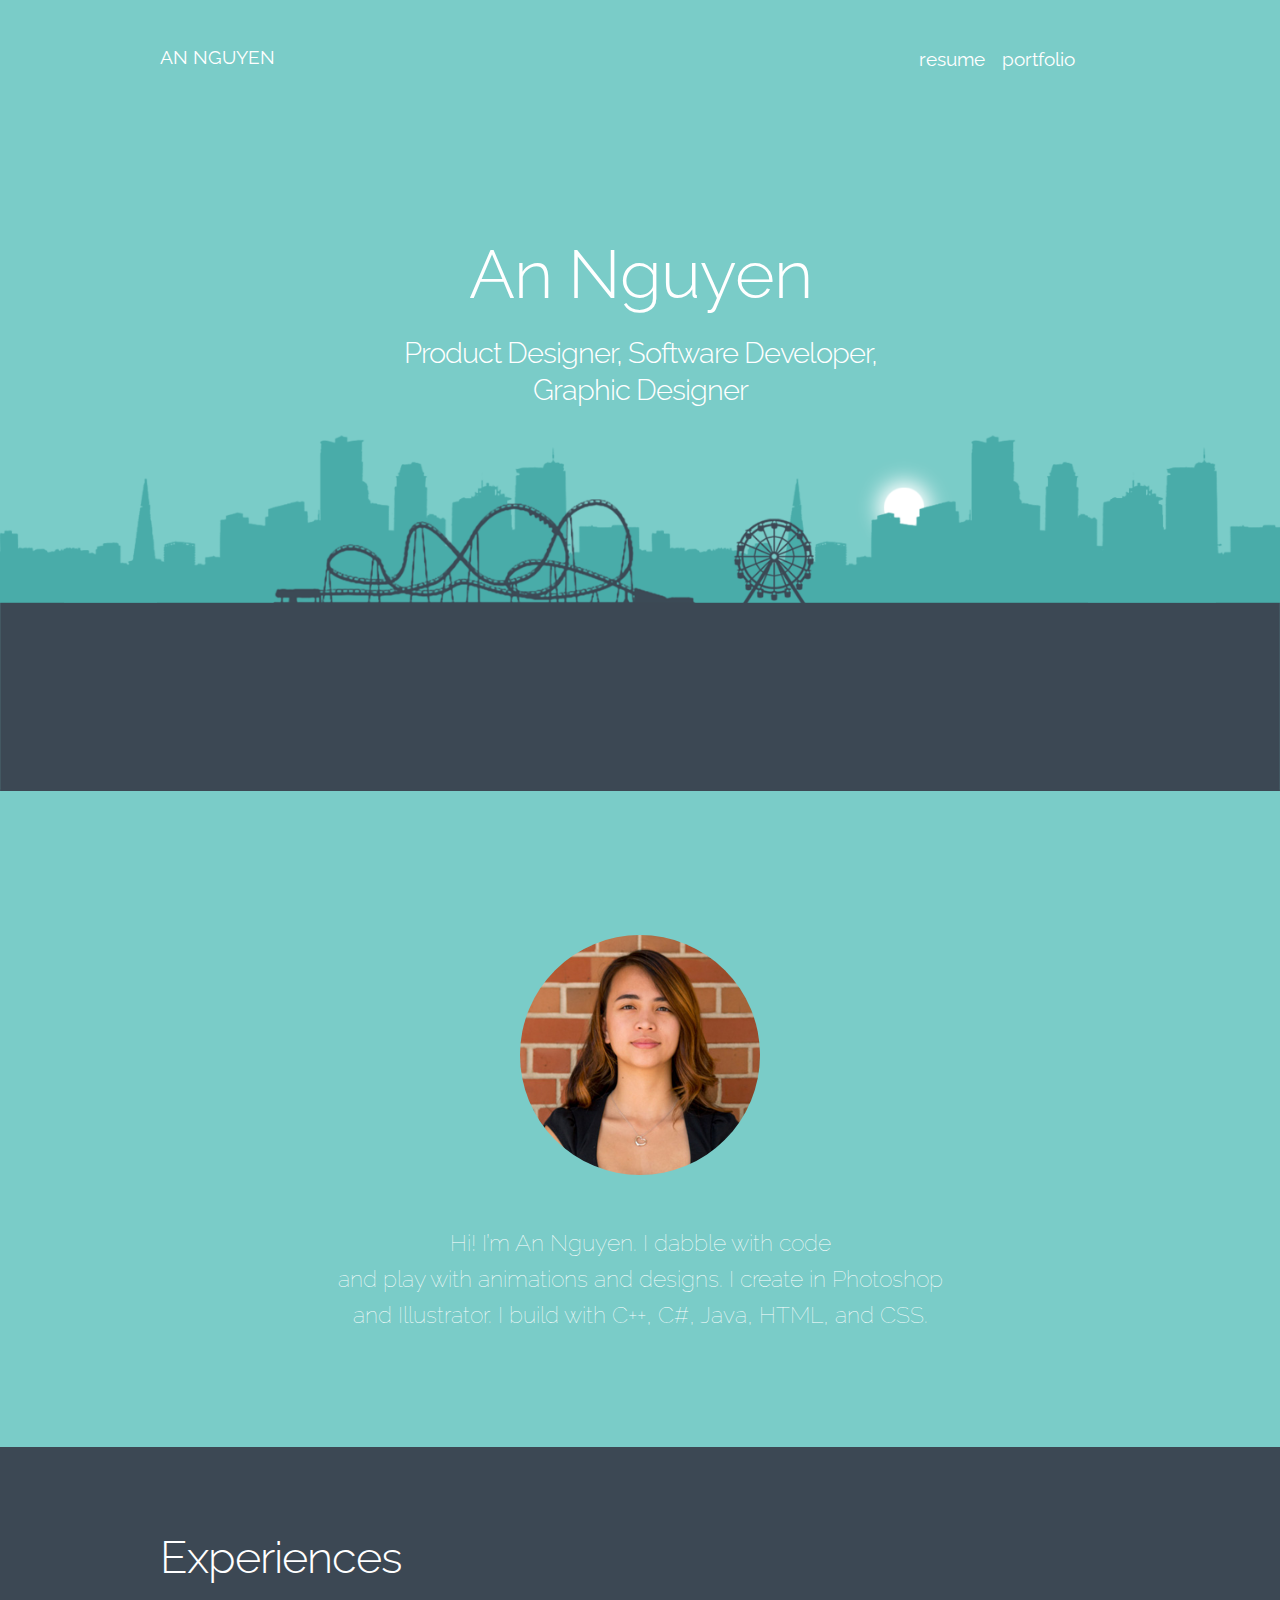
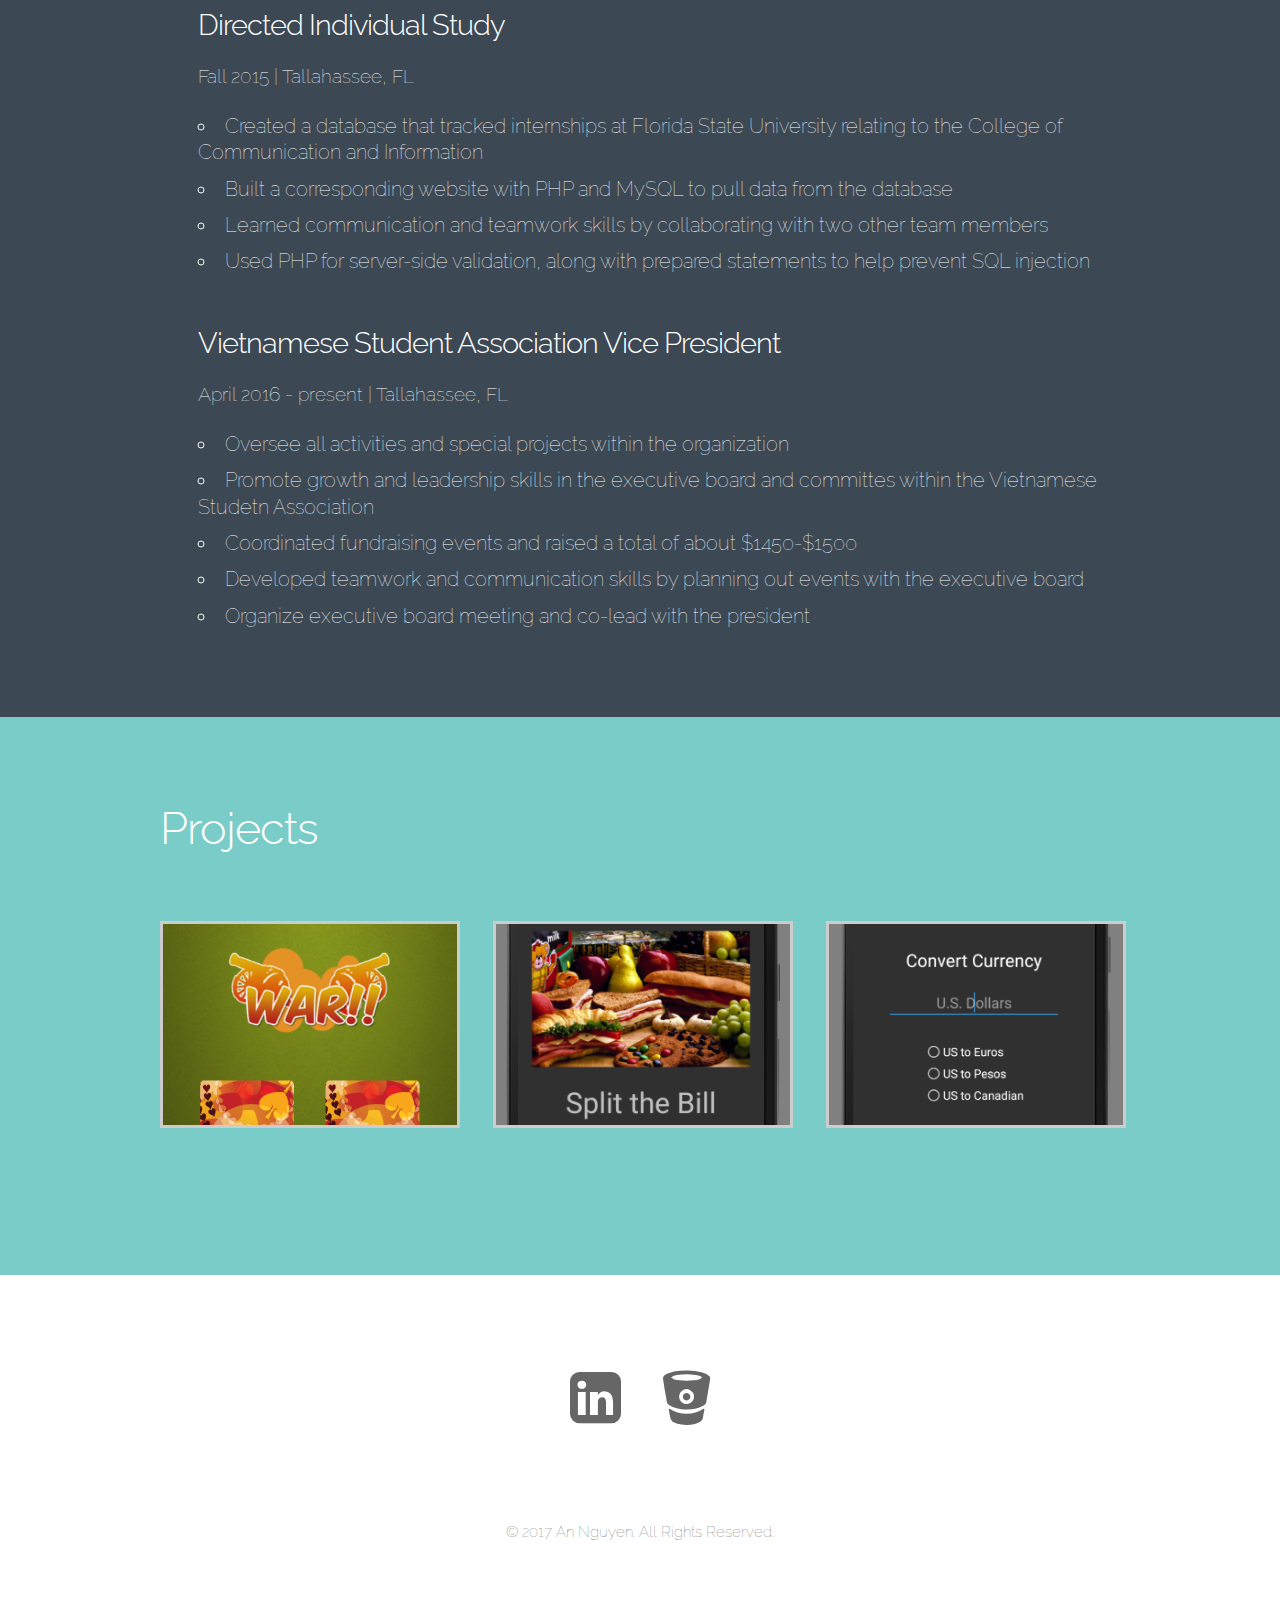
<file: old/index.html>
<!DOCTYPE html>
<html lang="en">
<head>

<!-- Basic Page Needs
	–––––––––––––––––––––––––––––––––––––––––––––––––– -->
	<meta charset="utf-8">
	<title>An Nguyen | Developer</title>
	<meta name="description" content="This is An Nguyen's portfolio and personal website. It has her past work, experiences, and contact information">
	<meta name="author" content="An Nguyen">

<!-- Mobile Specific Metas
	–––––––––––––––––––––––––––––––––––––––––––––––––– -->
	<meta name="viewport" content="width=device-width, initial-scale=1">

<!-- FONT
	–––––––––––––––––––––––––––––––––––––––––––––––––– -->
	<link href="https://fonts.googleapis.com/css?family=Abel" rel="stylesheet">
	<link href="https://fonts.googleapis.com/css?family=Satisfy" rel="stylesheet">
	<link href="https://fonts.googleapis.com/css?family=Raleway:300,400" rel="stylesheet">

<!-- CSS
	–––––––––––––––––––––––––––––––––––––––––––––––––– -->
	<link rel="stylesheet" href="css/normalize.css">
	<link rel="stylesheet" href="css/skeleton.css">
	<link rel="stylesheet" href="css/style.css">
	<link rel="stylesheet" href="fonts/font-awesome/css/font-awesome.min.css">

<!-- Favicon
	–––––––––––––––––––––––––––––––––––––––––––––––––– -->
	<link rel="icon" type="image/png" href="images/favicon.png">

</head>
<body>

	<!-- HEADER -->
	<header class="main_nav green">

		<div class="container">

			<div class="row">

				<div class="nine columns">
					<div class="hlink"><a href="index.html">AN NGUYEN</a>
					</div>
				</div>

				<div class="one columns">
					<div class="link"><a href="Resume.pdf">resume</a>
					</div>
				</div>

				<div class="one columns">
					<div class="link"><a href="portfolio.html">portfolio</a>
					</div>
				</div>

				<!--<div class="one columns">
					<div class="link"><a href="contact.html">contact</a>
				</div>
			</div> -->

		
	</header> <!-- Ends Header -->

	<!-- INTRODUCTION -->
	<div class="row green">
		<div class="row twelve columns">
			<h1 class="name">An Nguyen</h1>
			<h3 class="intro">Product Designer, Software Developer, </br>Graphic Designer</p>
			<img src="images/1.png"/>
		</div>
	</div> <!-- End Intro -->

	<!-- ABOUT ME -->
	<div class="row green">
		<div class="container">
			<div class="tweleve columns">
				<img class="avatar" src="images/me.jpg"/>
				<p class="about"> Hi! I’m An Nguyen. I dabble with code </br>and play with animations and designs. I create in Photoshop </br>and Illustrator. I build with C++, C#, Java, HTML, and CSS.</p>
			</div>
		</div>
	</div> <!-- Ends About -->

	<!-- EXPERIENCES -->
	<div class="row grey">
		<div class="container main">
			<h2>Experiences</h2>
			<div class="tweleve columns">
				<h3>Directed Individual Study</h3>
				<p class="date">Fall 2015 | Tallahassee, FL</p>
				<ul class="ex">
					<li>Created a database that tracked internships at Florida State University relating to the College of Communication and Information </li>
					<li>Built a corresponding website with PHP and MySQL to pull data from the database </li>
					<li>Learned communication and teamwork skills by collaborating with two other team members </li>
					<li>Used PHP for server-side validation, along with prepared statements to help prevent SQL injection </li>
				</ul>
			</br>
			</div>
			<div class="tweleve columns">
				<h3>Vietnamese Student Association Vice President</h3>
				<p class="date">April 2016 - present | Tallahassee, FL</p>
				<ul class="ex">
					<li>Oversee all activities and special projects within the organization </li>
					<li>Promote growth and leadership skills in the executive board and committes within the Vietnamese Studetn Association</li>
					<li>Coordinated fundraising events and raised a total of about $1450-$1500</li>
					<li>Developed teamwork and communication skills by planning out events with the executive board</li>
					<li>Organize executive board meeting and co-lead with the president</li>
				</ul>
			</br>
			</div>
		</div>
	</div> <!-- Ends Experiences -->

	<!-- PROJECTS -->
	<div class="row green">
		<div class="container main">
			<h2>Projects</h2>
			<div class="row">
				<div class="four columns portfolio">
					<a class="image-link" href="portfolio.html"><img class="link" src="images/war.png"/></a>
				</div>
				<div class="four columns portfolio">
					<a class="image-link" href="portfolio.html"><img class="link" src="images/tip_calculator.png"/></a>
				</div>
				<div class="four columns portfolio">
					<a class="image-link" href="portfolio.html"><img class="link" src="images/currency_converter.png"/></a>
				</div>
			</div>

			<div class="row">
				<div class="four columns portfolio">
				</div>
				<div class="four columns portfolio">
				</div>
				<div class="four columns portfolio">
				</div>
			</div>
		</div>
	</div><!-- End Container -->

	<footer class="row">
		<div class="container">
			<ul class="social">
				<li class="linkedin"><a href="https://www.linkedin.com/in/nguyenthienan/"><i class="fa fa-linkedin-square fa-lg"></i></a></li>
				<li class="facebook"><a href="https://bitbucket.org/atn13/"><i class="fa fa-bitbucket fa-lg"></i></a></li>
				<!-- <li class="github"><a href="#"><i class="fa fa-github fa-lg"></i></a></li> -->
			</ul>
		</div>
		<div class="row twelve columns">
			<p class="copyright">&copy; 2017 An Nguyen. All Rights Reserved.</p>
		</div>
		</footer>

<!-- End Document
	–––––––––––––––––––––––––––––––––––––––––––––––––– -->
</body>
</html>
</file>
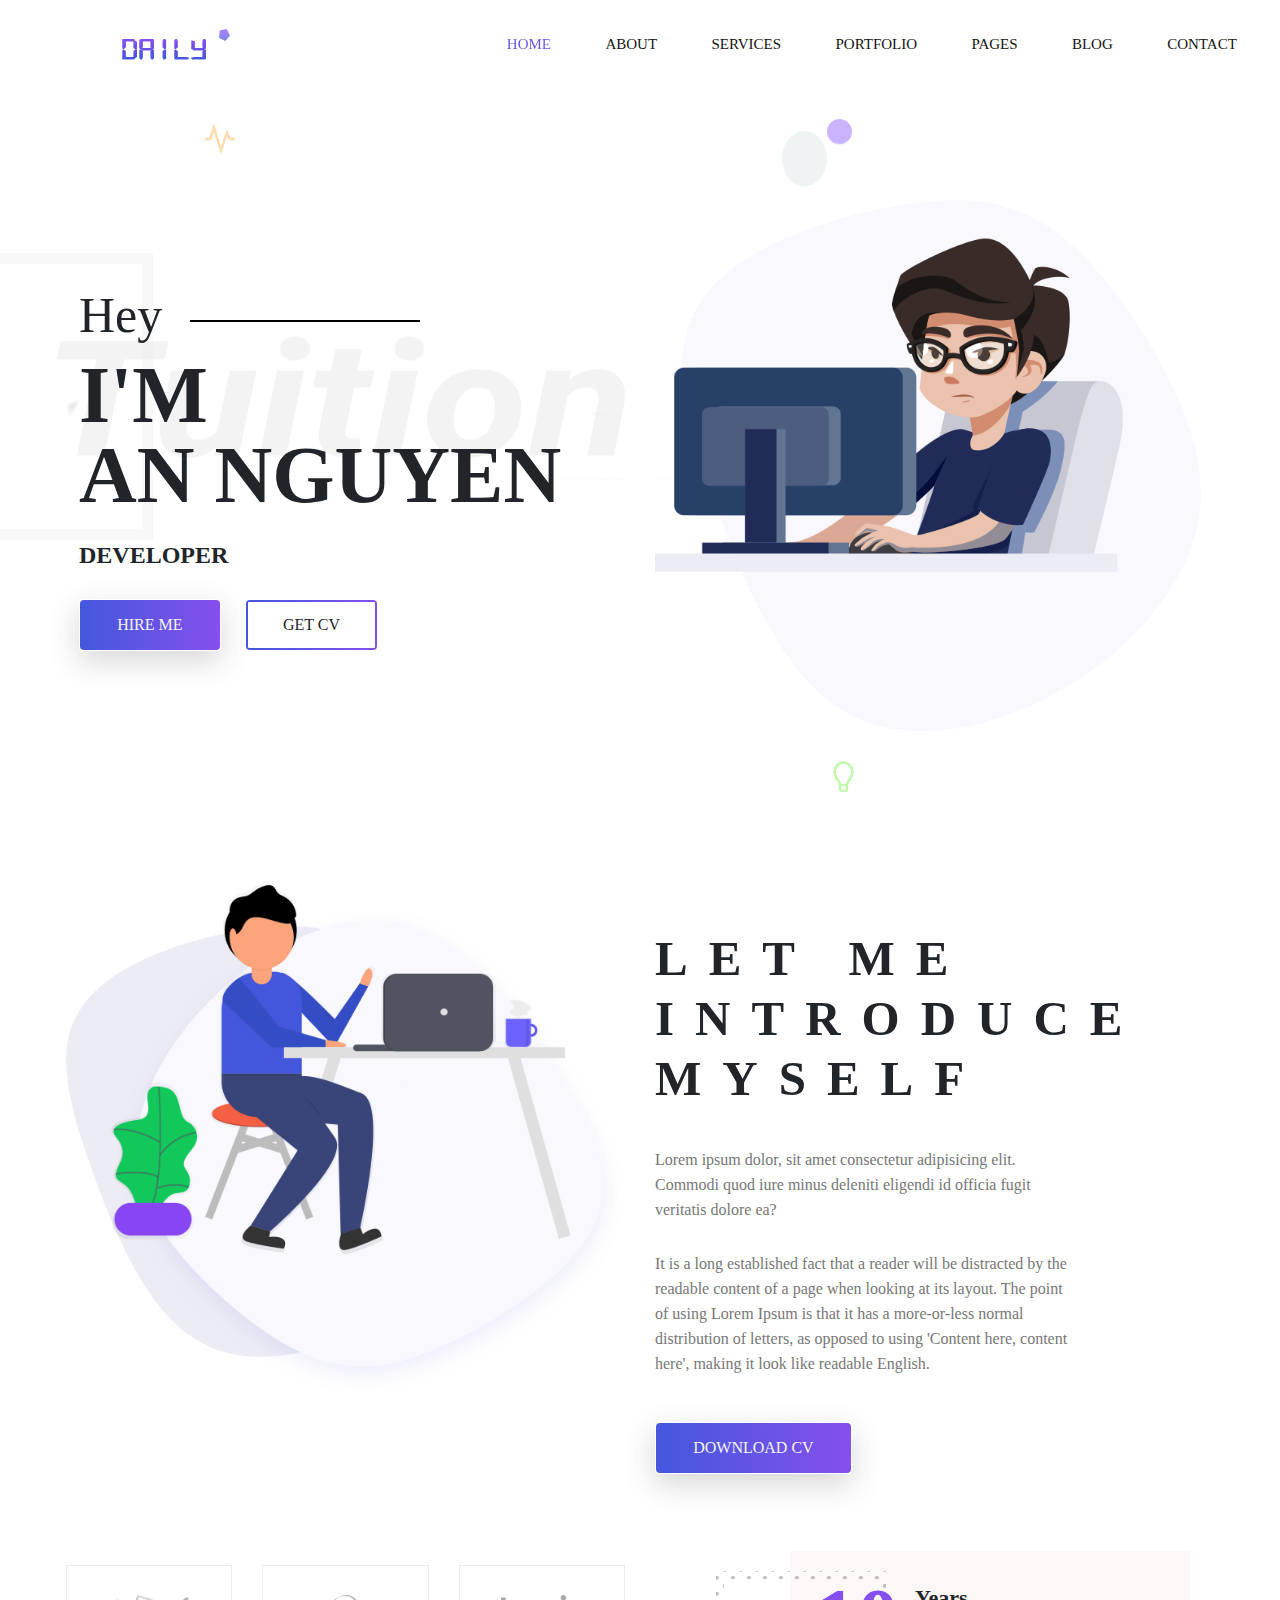
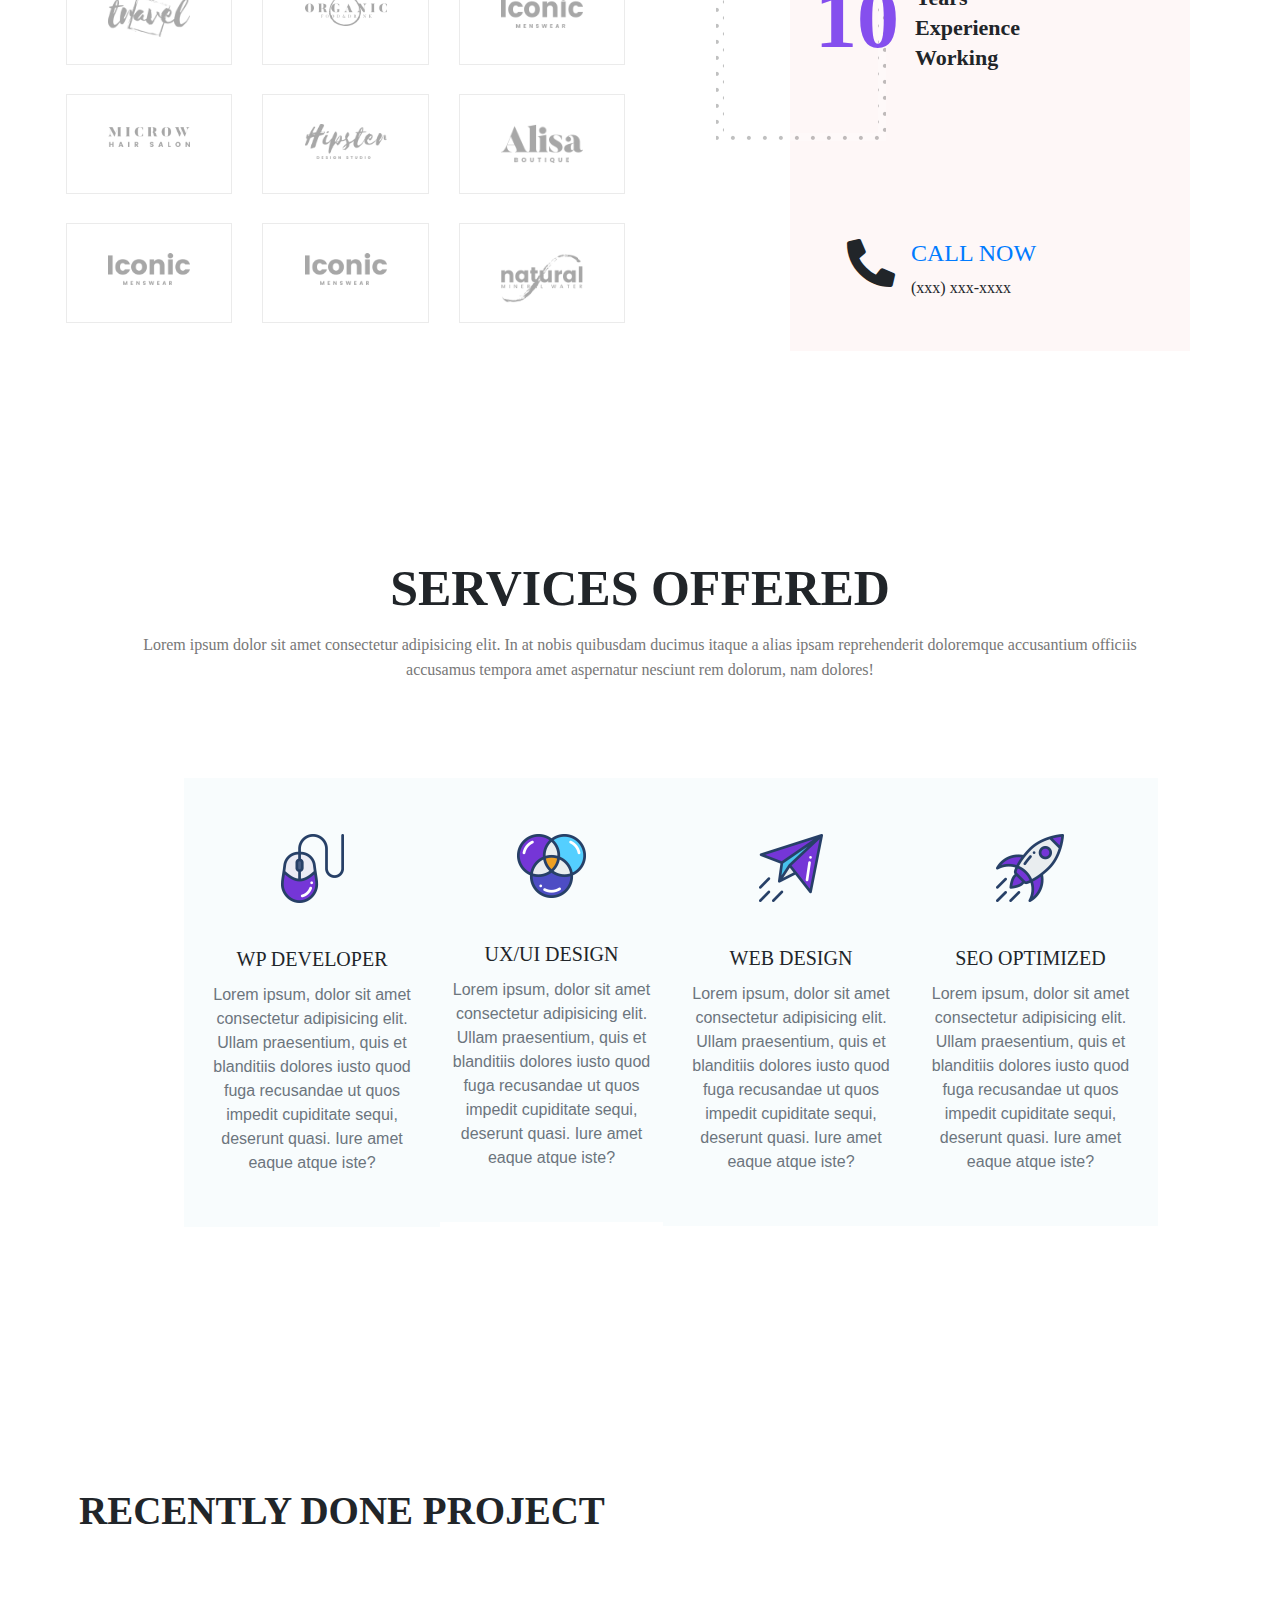
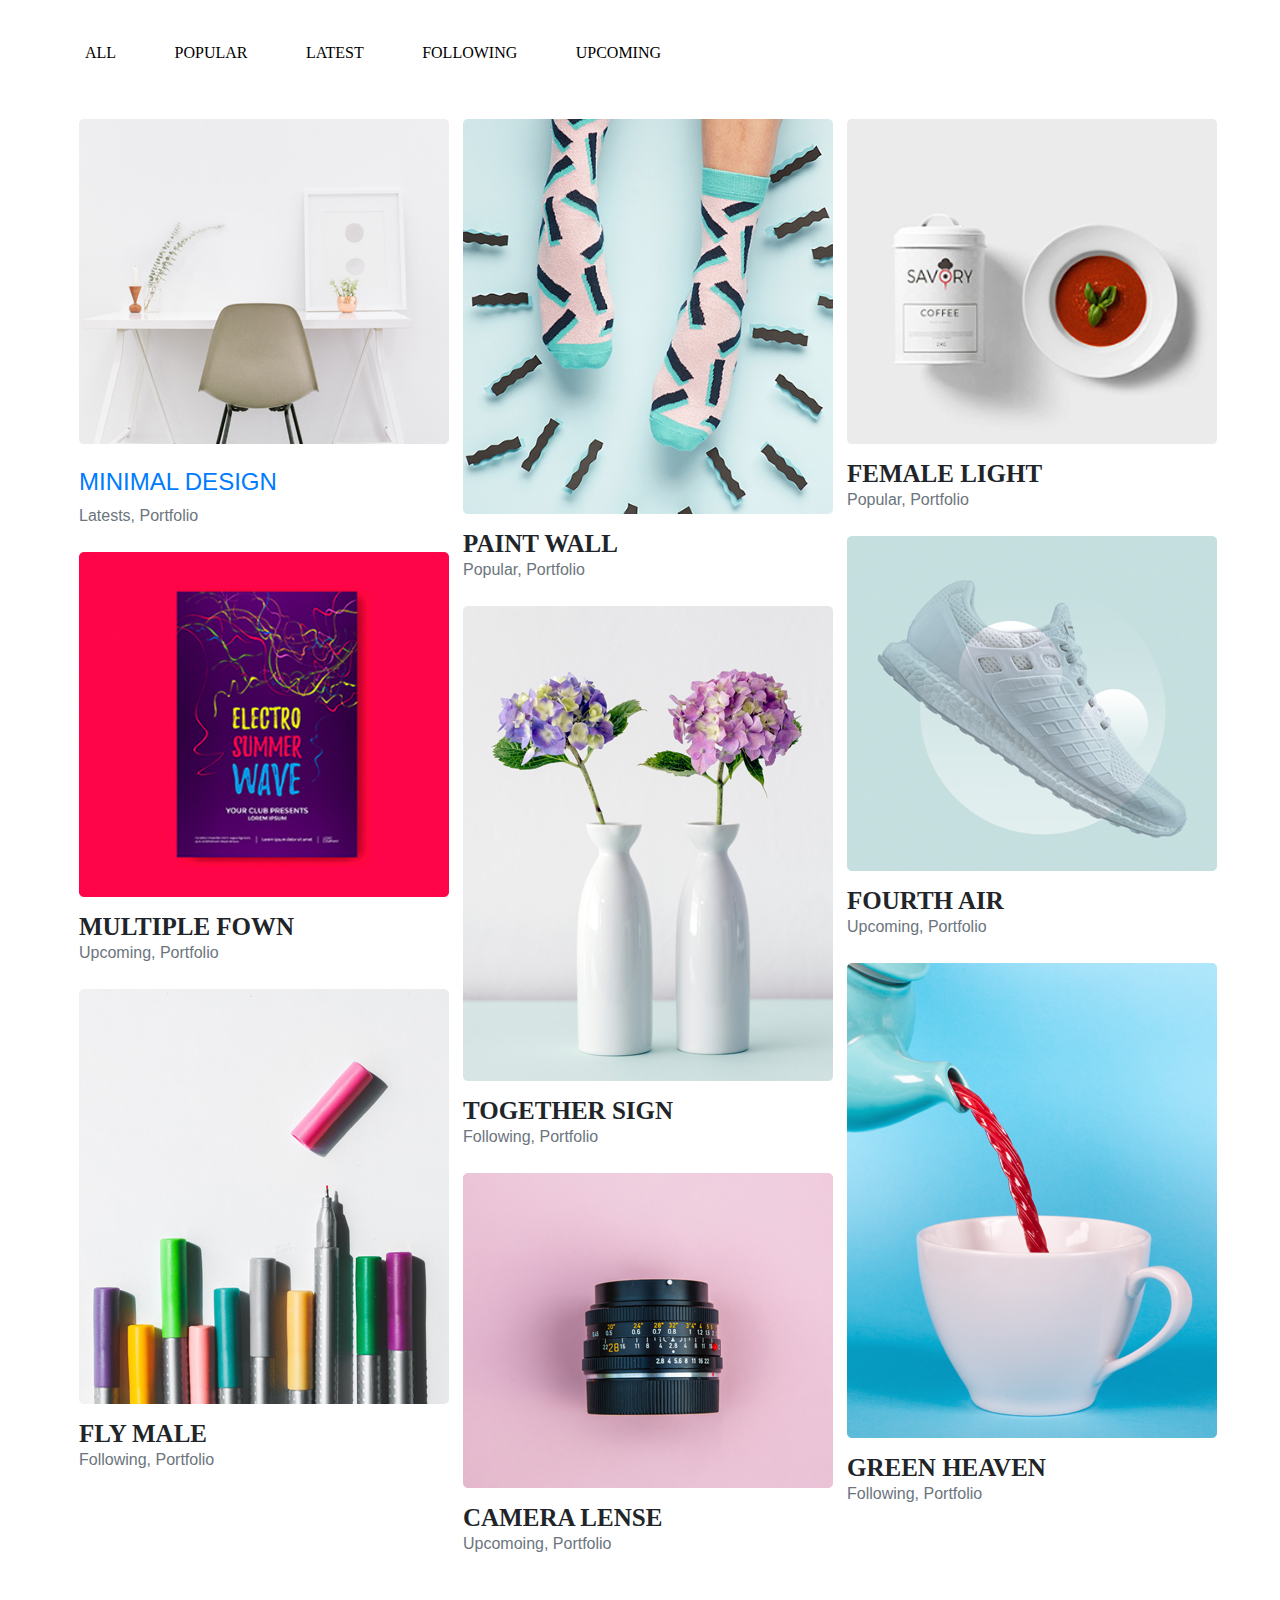
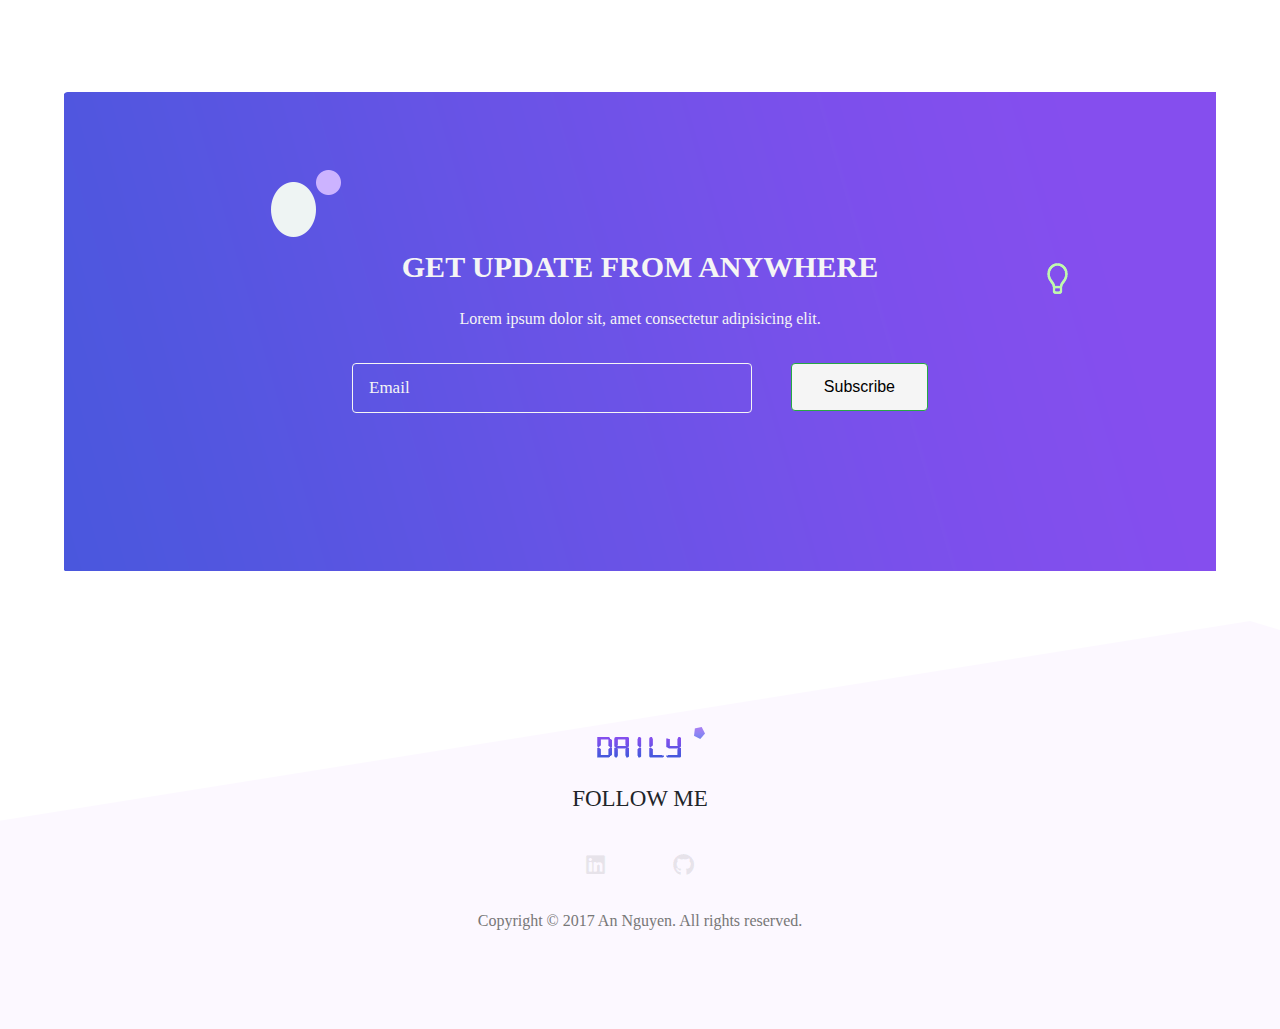
<file: Redesign/index.html>
<!DOCTYPE html>
<html lang="en">
<head>
    <meta charset="UTF-8">
    <meta name="viewport" content="width=device-width, initial-scale=1.0">
    <meta http-equiv="X-UA-Compatible" content="ie=edge">
    <title>Portfolio</title>

    <!-- Bootstrap css file -->
    <link rel="stylesheet" href="./css/bootstrap.min.css">

    <!-- font awesome icons -->
    <link rel="stylesheet" href="./css/all.min.css">

    <!-- custom css file-->
    <link rel="stylesheet" href="./css/style.css">

    <!-- Responsive css file -->
    <link rel="stylesheet" href="./css/responsive.css">
</head>
<body>
    
    <!-- ================= Start Header ======================== -->

    <header class="header_area">
        <div class="main-menu">
            <nav class="navbar navbar-expand-lg navbar-light">
                <a class="navbar-brand" href="#"><img src="./img/logo.png" alt="logo"></a>
                <button class="navbar-toggler" type="button" data-toggle="collapse" data-target="#navbarNav" aria-controls="navbarNav" aria-expanded="false" aria-label="Toggle navigation">
                  <span class="navbar-toggler-icon"></span>
                </button>
                <div class="collapse navbar-collapse" id="navbarNav">
                    <div class="mr-auto"></div>
                  <ul class="navbar-nav">
                    <li class="nav-item active">
                      <a class="nav-link" href="#">Home <span class="sr-only">(current)</span></a>
                    </li>
                    <li class="nav-item">
                      <a class="nav-link" href="#">about</a>
                    </li>
                    <li class="nav-item">
                      <a class="nav-link" href="#">services</a>
                    </li>
                    <li class="nav-item">
                      <a class="nav-link" href="#">portfolio</a>
                    </li>
                    <li class="nav-item">
                      <a class="nav-link" href="#">pages</a>
                    </li>
                    <li class="nav-item">
                      <a class="nav-link" href="#">blog</a>
                    </li>
                    <li class="nav-item">
                      <a class="nav-link" href="#">contact</a>
                    </li>
                  </ul>
                </div>
              </nav>
        </div>
    </header>

    <!-- ================= End Header ======================== -->

    <!-- ================= Start Main Area ======================== -->
    <main class="site-main">

        <!-- ================= Start Banner Area ======================== -->
            <section class="site-banner">
                <div class="container">
                    <div class="row">
                        <div class="col-lg-6 col-md-12 site-title">
                            <h3 class="title-text">Hey</h3>
                            <h1 class="title-text text-uppercase">I'm</h1>
                            <h1 class="title-text text-uppercase">An Nguyen</h1>
                            <h4 class="title-text text-uppercase">Developer</h4>
                            <div class="site-buttons">
                                <div class="d-flex flex-row flex-wrap">
                                    <button type="button" class="btn button primary-button mr-4 text-uppercase">hire me</button>
                                    <button type="button" class="btn button secondary-button text-uppercase">get cv</button>
                                </div>
                            </div>
                        </div>
                        <div class="col-lg-6 col-md-12 banner-image">
                            <img src="./img/banner/banner-image.png" alt="banner-img" class="img-fluid">
                        </div>
                    </div>
                </div>
            </section>

        <!-- ================= End Banner Area ======================== -->
        
        <!-- ================= About Area ======================== -->
        <section class="about-area">
            <div class="container-fluid">
                <div class="row">
                    <div class="col-lg-6 col-md-12">
                        <div class="about-image">
                            <img src="./img/about-us.png" alt="About us" class="img-fluid">
                        </div>
                    </div>
                    <div class="col-lg-6 col-md-12 about-title">
                        <h2 class="text-uppercase pt-5">
                            <span>Let me</span>
                            <span>introduce</span>
                            <span>myself</span>
                        </h2>
                        <div class="paragraph py-4 w-75">
                            <p class="para">
                                Lorem ipsum dolor, sit amet consectetur adipisicing elit. Commodi quod iure minus deleniti eligendi id officia fugit veritatis dolore ea?
                            </p>
                            <p class="para">
                                It is a long established fact that a reader will be distracted by the readable content of a page when looking at its layout. The point of using Lorem Ipsum is that it has a more-or-less normal distribution of letters, as opposed to using 'Content here, content here', making it look like readable English.
                            </p>
                        </div>
                        <button type="button" class="btn button primary-button text-uppercase">Download CV</button>
                    </div>
                </div>
            </div>
        </section>
        <!-- ================= End About Area ======================== -->

        <!-- ================= Brand Area ======================== -->

            <section class="brand-area">
                <div class="container-fluid">
                    <div class="row">
                        <div class="col-xl-6 col-lg-12 col-md-12">
                            <div class="first-row row">
                                <div class="col-lg-4 col-md-6 col-sm-6">
                                    <div class="single-brand">
                                        <img src="./img/brands/logo1.png" alt="Brand-1">
                                    </div>
                                </div>
                                <div class="col-lg-4 col-md-6 col-sm-6">
                                    <div class="single-brand">
                                        <img src="./img/brands/logo2.png" alt="Brand-2">
                                    </div>
                                </div>
                                <div class="col-lg-4 col-md-6 col-sm-6">
                                    <div class="single-brand">
                                        <img src="./img/brands/logo3.png" alt="Brand-3">
                                    </div>
                                </div>
                                <div class="col-lg-4 col-md-6 col-sm-6">
                                    <div class="single-brand">
                                        <img src="./img/brands/logo4.png" alt="Brand-4">
                                    </div>
                                </div>
                                <div class="col-lg-4 col-md-6 col-sm-6">
                                    <div class="single-brand">
                                        <img src="./img/brands/logo5.png" alt="Brand-5">
                                    </div>
                                </div>
                                <div class="col-lg-4 col-md-6 col-sm-6">
                                    <div class="single-brand">
                                        <img src="./img/brands/logo6.png" alt="Brand-6">
                                    </div>
                                </div>
                                <div class="col-lg-4 col-md-6 col-sm-6">
                                    <div class="single-brand">
                                        <img src="./img/brands/logo7.png" alt="Brand-7">
                                    </div>
                                </div>
                                <div class="col-lg-4 col-md-6 col-sm-6">
                                    <div class="single-brand">
                                        <img src="./img/brands/logo8.png" alt="Brand-8">
                                    </div>
                                </div>
                                <div class="col-lg-4 col-md-6 col-sm-6">
                                    <div class="single-brand">
                                        <img src="./img/brands/logo9.png" alt="Brand-9">
                                    </div>
                                </div>
                            </div>
                        </div>
                        <div class="col-xl-6 col-lg-12 col-md-12">
                            <div class="experience-area">
                                <div class="d-flex flex-row years-area">
                                    <h2 class="p-3 years">10</h2>
                                    <h2>
                                        <span>Years</span>
                                        <span>Experience</span>
                                        <span>Working</span>
                                    </h2>
                                </div>
                                <div class="d-flex flex-row flex-wrap call-area">
                                    <span><i class="fas fa-phone-alt fa-3x px-3"></i></span>
                                    <div class="call-now">
                                        <a href="#" class="text-uppercase h4 font-roboto">Call Now</a>
                                        <span class="font-roboto py-2">(xxx) xxx-xxxx</span>
                                    </div>
                                </div>
                                <div class="bg-panel"></div>
                            </div>
                        </div>
                    </div>
                </div>
            </section>
        <!-- ================= End Brand Area ======================== -->

        <!-- ================= Services Area ======================== -->

            <section class="services-area">
                <div class="container">
                    <div class="row">
                        <div class="col-lg-12 text-center service-title">
                            <h1 class="text-uppercase title-text">Services Offered</h1>
                            <p class="para">
                                Lorem ipsum dolor sit amet consectetur adipisicing elit. In at nobis quibusdam ducimus itaque a alias ipsam reprehenderit doloremque accusantium officiis accusamus tempora amet aspernatur nesciunt rem dolorum, nam dolores!
                            </p>
                        </div>
                    </div>
                    <div class="container services-list">
                        <div class="row">
                            <div class="col-lg-3 col-md-6 col-sm-12">
                                <div class="services">
                                    <div class="services-img text-center py-4">
                                        <img src="./img/services/s1.png" alt="Services-1">
                                    </div>
                                    <div class="card-body text-center">
                                        <h5 class="card-title text-uppercase font-roboto">WP Developer</h5>
                                        <p class="card-text text-secondary">
                                            Lorem ipsum, dolor sit amet consectetur adipisicing elit. Ullam praesentium, quis et blanditiis dolores iusto quod fuga recusandae ut quos impedit cupiditate sequi, deserunt quasi. Iure amet eaque atque iste?
                                        </p>
                                    </div>
                                </div>
                            </div>
                            <div class="col-lg-3 col-md-6 col-sm-12">
                                <div class="services">
                                    <div class="services-img text-center py-4">
                                        <img src="./img/services/s2.png" alt="Services-2">
                                    </div>
                                    <div class="card-body text-center">
                                        <h5 class="card-title text-uppercase font-roboto">UX/UI Design</h5>
                                        <p class="card-text text-secondary">
                                            Lorem ipsum, dolor sit amet consectetur adipisicing elit. Ullam praesentium, quis et blanditiis dolores iusto quod fuga recusandae ut quos impedit cupiditate sequi, deserunt quasi. Iure amet eaque atque iste?
                                        </p>
                                    </div>
                                </div>
                            </div>
                            <div class="col-lg-3 col-md-6 col-sm-12">
                                <div class="services">
                                    <div class="services-img text-center py-4">
                                        <img src="./img/services/s3.png" alt="Services-3">
                                    </div>
                                    <div class="card-body text-center">
                                        <h5 class="card-title text-uppercase font-roboto">Web Design</h5>
                                        <p class="card-text text-secondary">
                                            Lorem ipsum, dolor sit amet consectetur adipisicing elit. Ullam praesentium, quis et blanditiis dolores iusto quod fuga recusandae ut quos impedit cupiditate sequi, deserunt quasi. Iure amet eaque atque iste?
                                        </p>
                                    </div>
                                </div>
                            </div>
                            <div class="col-lg-3 col-md-6 col-sm-12">
                                <div class="services">
                                    <div class="services-img text-center py-4">
                                        <img src="./img/services/s4.png" alt="Services-4">
                                    </div>
                                    <div class="card-body text-center">
                                        <h5 class="card-title text-uppercase font-roboto">SEO Optimized</h5>
                                        <p class="card-text text-secondary">
                                            Lorem ipsum, dolor sit amet consectetur adipisicing elit. Ullam praesentium, quis et blanditiis dolores iusto quod fuga recusandae ut quos impedit cupiditate sequi, deserunt quasi. Iure amet eaque atque iste?
                                        </p>
                                    </div>
                                </div>
                            </div>
                        </div>
                    </div>
                </div>
            </section>

        <!-- ================= End Services Area ======================== -->

        <!-- ================= Project Area ======================== -->

            <section class="project-area">
                <div class="container">
                    <div class="project-title pb-5">
                        <h1 class="text-uppercase title-h1">
                            <h1 class="text-uppercase title-h1">Recently Done Project</h1>
                        </h1>
                    </div>

                    <div class="button-group">
                        <button type="button" class="active" id="btn1" data-filter="*">All</button>
                        <button type="button" data-filter=".popular">Popular</button>
                        <button type="button" data-filter=".latest">Latest</button>
                        <button type="button" data-filter=".following">Following</button>
                        <button type="button" data-filter=".upcoming">Upcoming</button>
                    </div>
                    <div class="row grid">
                        <div class="col-lg-4 col-md-6 col-sm-12 element-item latest">
                            <div class="our-project">
                                <div class="img">
                                    <a href="">
                                    <img src="./img/portfolio/p1.jpg" alt="portfolio-1">
                                </div>
                                <div class="title py-4">
                                    <h4 class="text-uppercase">Minimal Design</h4>
                                    <span class="text-secondary">Latests, Portfolio</span>
                                </div>
                            </div>
                        </div>
                        <div class="col-lg-4 col-md-6 col-sm-12 element-item popular">
                            <div class="our-project">
                                <div class="img">
                                    <a href="">
                                    <img src="./img/portfolio/p2.jpg" alt="portfolio-2">
                                    </a>
                                </div>
                                <div class="title py-4">
                                    <h4 class="text-uppercase">Paint Wall</h4>
                                    <span class="text-secondary">Popular, Portfolio</span>
                                </div>
                            </div>
                        </div>
                        <div class="col-lg-4 col-md-6 col-sm-12 element-item popular">
                            <div class="our-project">
                                <div class="img">
                                    <a href="">
                                        <img src="./img/portfolio/p3.jpg" alt="portfolio-3">
                                    </a>
                                </div>
                                <div class="title py-4">
                                    <h4 class="text-uppercase">Female Light</h4>
                                    <span class="text-secondary">Popular, Portfolio</span>
                                </div>
                            </div>
                        </div>
                        <div class="col-lg-4 col-md-6 col-sm-12 element-item upcoming">
                            <div class="our-project">
                                <div class="img">
                                    <a href="">
                                    <img src="./img/portfolio/p4.jpg" alt="portfolio-4">
                                    </a>
                                </div>
                                <div class="title py-4">
                                    <h4 class="text-uppercase">Fourth Air</h4>
                                    <span class="text-secondary">Upcoming, Portfolio</span>
                                </div>
                            </div>
                        </div>
                        <div class="col-lg-4 col-md-6 col-sm-12 element-item upcoming">
                            <div class="our-project">
                                <div class="img">
                                    <a href="">
                                    <img src="./img/portfolio/p5.jpg" alt="portfolio-5">
                                    </a>
                                </div>
                                <div class="title py-4">
                                    <h4 class="text-uppercase">Multiple Fown</h4>
                                    <span class="text-secondary">Upcoming, Portfolio</span>
                                </div>
                            </div>
                        </div>
                        <div class="col-lg-4 col-md-6 col-sm-12 element-item following">
                            <div class="our-project">
                                <div class="img">
                                    <a href="">
                                    <img src="./img/portfolio/p6.jpg" alt="portfolio-6">
                                    </a>
                                </div>
                                <div class="title py-4">
                                    <h4 class="text-uppercase">Together Sign</h4>
                                    <span class="text-secondary">Following, Portfolio</span>
                                </div>
                            </div>
                        </div>
                        <div class="col-lg-4 col-md-6 col-sm-12 element-item following">
                            <div class="our-project">
                                <div class="img">
                                    <a href="">
                                    <img src="./img/portfolio/p7.jpg" alt="portfolio-7">
                                    </a>
                                </div>
                                <div class="title py-4">
                                    <h4 class="text-uppercase">Green Heaven</h4>
                                    <span class="text-secondary">Following, Portfolio</span>
                                </div>
                            </div>
                        </div>
                        <div class="col-lg-4 col-md-6 col-sm-12 element-item following">
                            <div class="our-project">
                                <div class="img">
                                    <a href="">
                                    <img src="./img/portfolio/p8.jpg" alt="portfolio-8">
                                    </a>
                                </div>
                                <div class="title py-4">
                                    <h4 class="text-uppercase">Fly Male</h4>
                                    <span class="text-secondary">Following, Portfolio</span>
                                </div>
                            </div>
                        </div>
                        <div class="col-lg-4 col-md-6 col-sm-12 element-item upcoming">
                            <div class="our-project">
                                <div class="img">
                                    <a href="">
                                    <img src="./img/portfolio/p9.jpg" alt="portfolio-9">
                                    </a>
                                </div>
                                <div class="title py-4">
                                    <h4 class="text-uppercase">Camera Lense</h4>
                                    <span class="text-secondary">Upcomoing, Portfolio</span>
                                </div>
                            </div>
                        </div>
                    </div>
                </div>
            </section>

        <!-- ================= End Project Area ======================== -->

        <!-- ================= Subscribe Area ======================== -->
            <section class="subscribe-us-area">
                <div class="container subscribe">
                    <div class="row">
                        <div class="col-lg-12 text-center subscribe-title">
                            <h4 class="text-uppercase">Get Update From Anywhere</h4>
                            <p class="para">Lorem ipsum dolor sit, amet consectetur adipisicing elit.</p>
                        </div>
                    </div>
                    <div class="d-sm-flex justify-content-center">
                        <form class="w-50">
                            <div class="row d-flex flex-row flex-wrap">
                                <div class="col input-textbox">
                                    <input type="text" id="txtemail" class="form-control" placeholder="Email">
                                </div>
                                <div class="col">
                                    <div class="btn-submit">
                                        <button type="submit" class="btn btn-success float-right">Subscribe</button>
                                    </div>
                                </div>
                            </div>
                        </form>
                    </div>
                </div>
            </section>
        <!-- ================= End Subscribe Area ======================== -->

    </main>
    <!-- ================= End Main Area ======================== -->

    <!-- ================= Footer Area ======================== -->
    <footer class="footer-area">
        <div class="container">
            <div class="">
                <div class="site-logo text-center py-4">
                    <a href="#"><img src="./img/logo.png"></a>
                </div>
                <div class="social text-center">
                    <h5 class="text-uppercase">Follow Me</h5>
                    <a href="#"><i class="fab fa-linkedin"></i></a>
                    <a href="#"><i class="fab fa-github"></i></a>
                </div>
                <div class="copyright text-center">
                    <p class="para">
                        Copyright &copy; 2017 An Nguyen. All rights reserved.
                    </p>
                </div>
            </div>
        </div>
    </footer>
    <!-- ================= End Footer Area ======================== -->

    <!-- Jquery js file -->
    <script src="./js/jquery.3.4.1.js"></script>

    <!-- Bootstrap js file -->
    <script src="./js/bootstrap.min.js"></script>

    <!-- Isotope js library -->
    <script src="./vendor/isotope/isotope.min.js"></script>

    <!-- custom js file -->
    <script src="./js/main.js"></script>
</body>
</html>
</file>
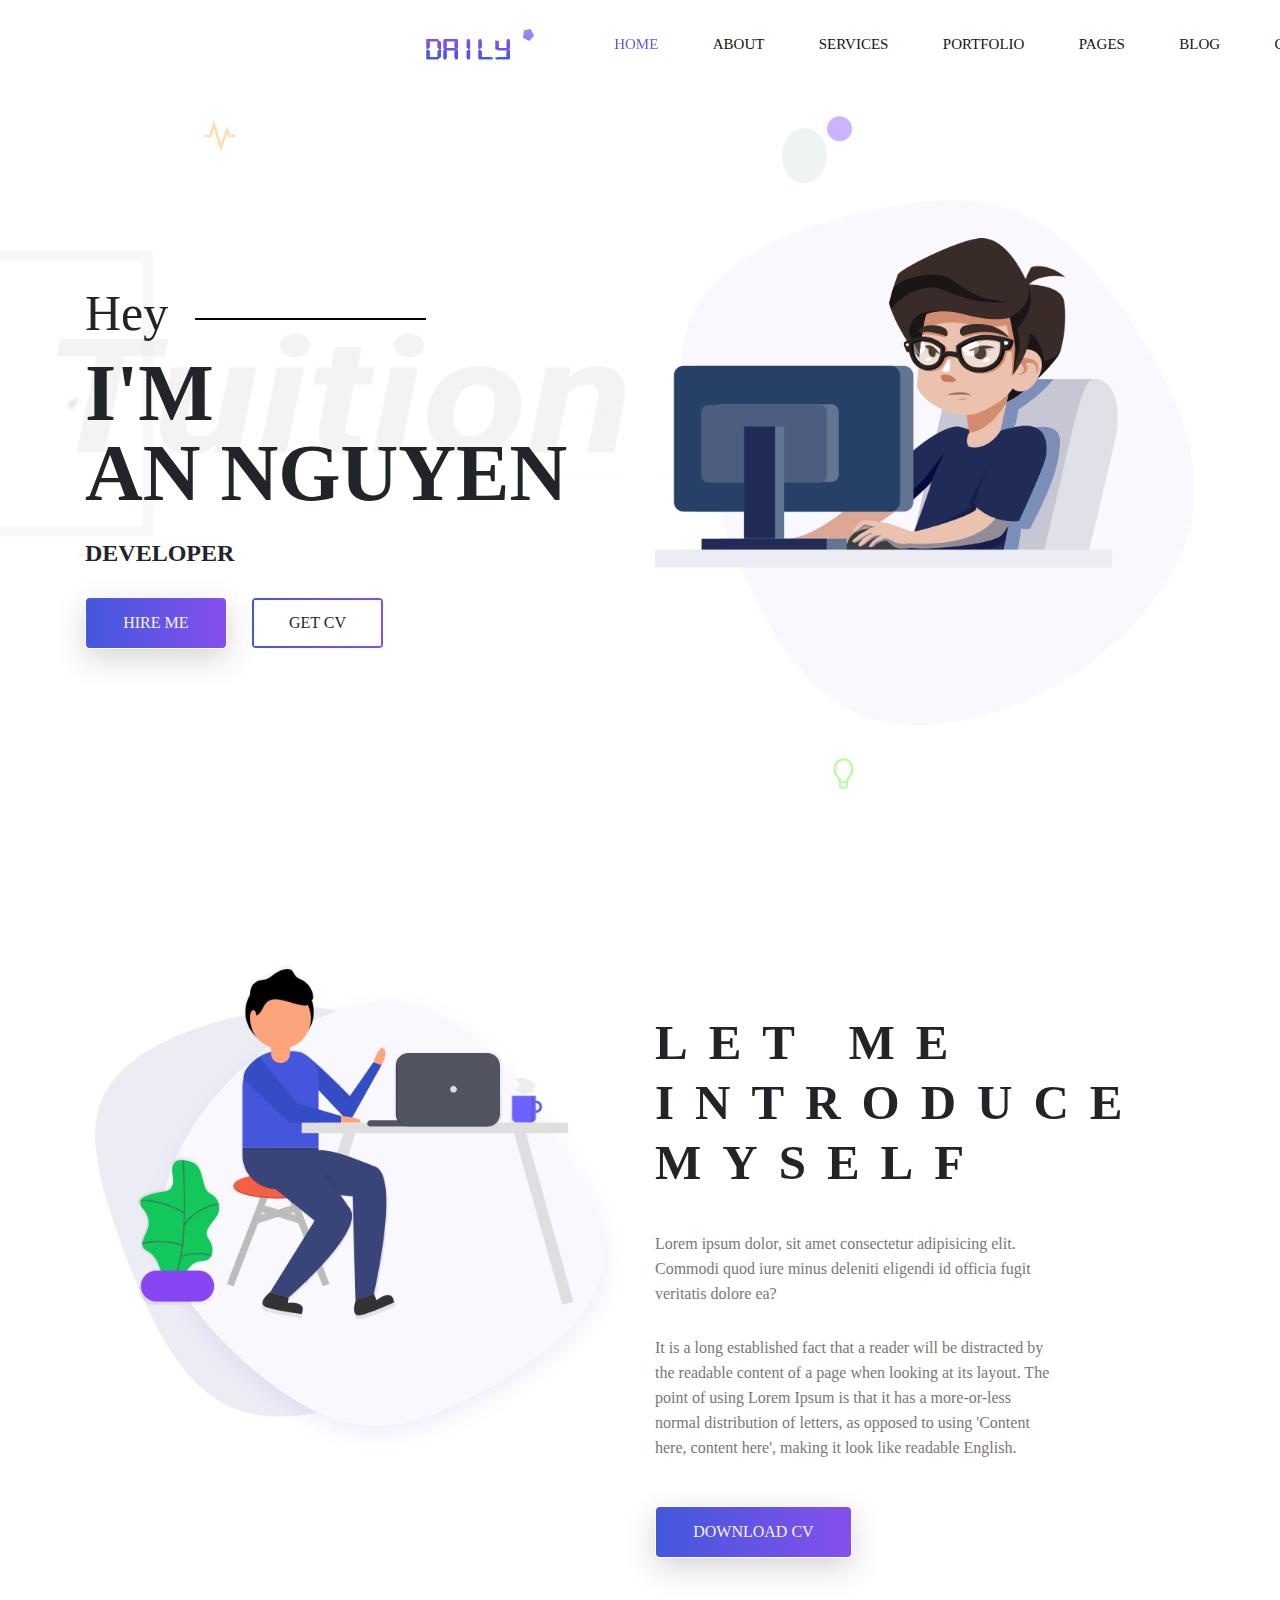
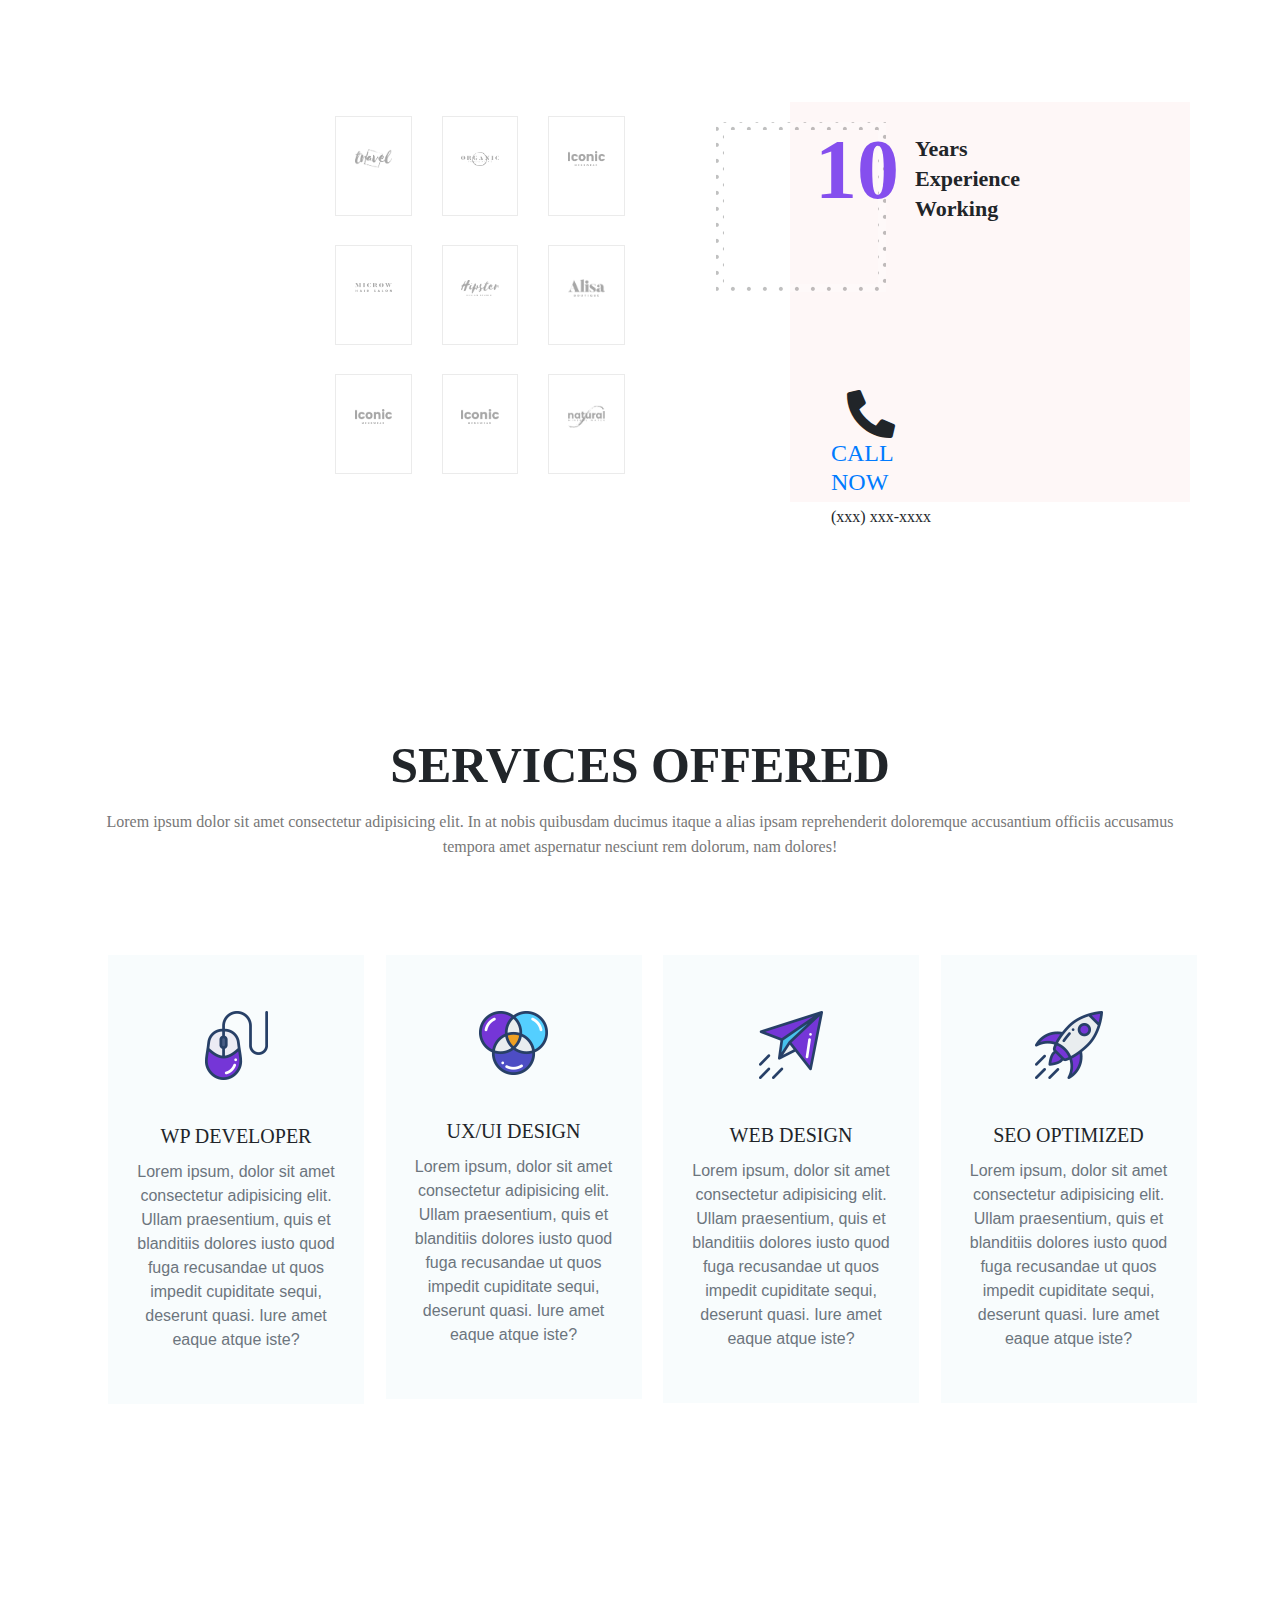
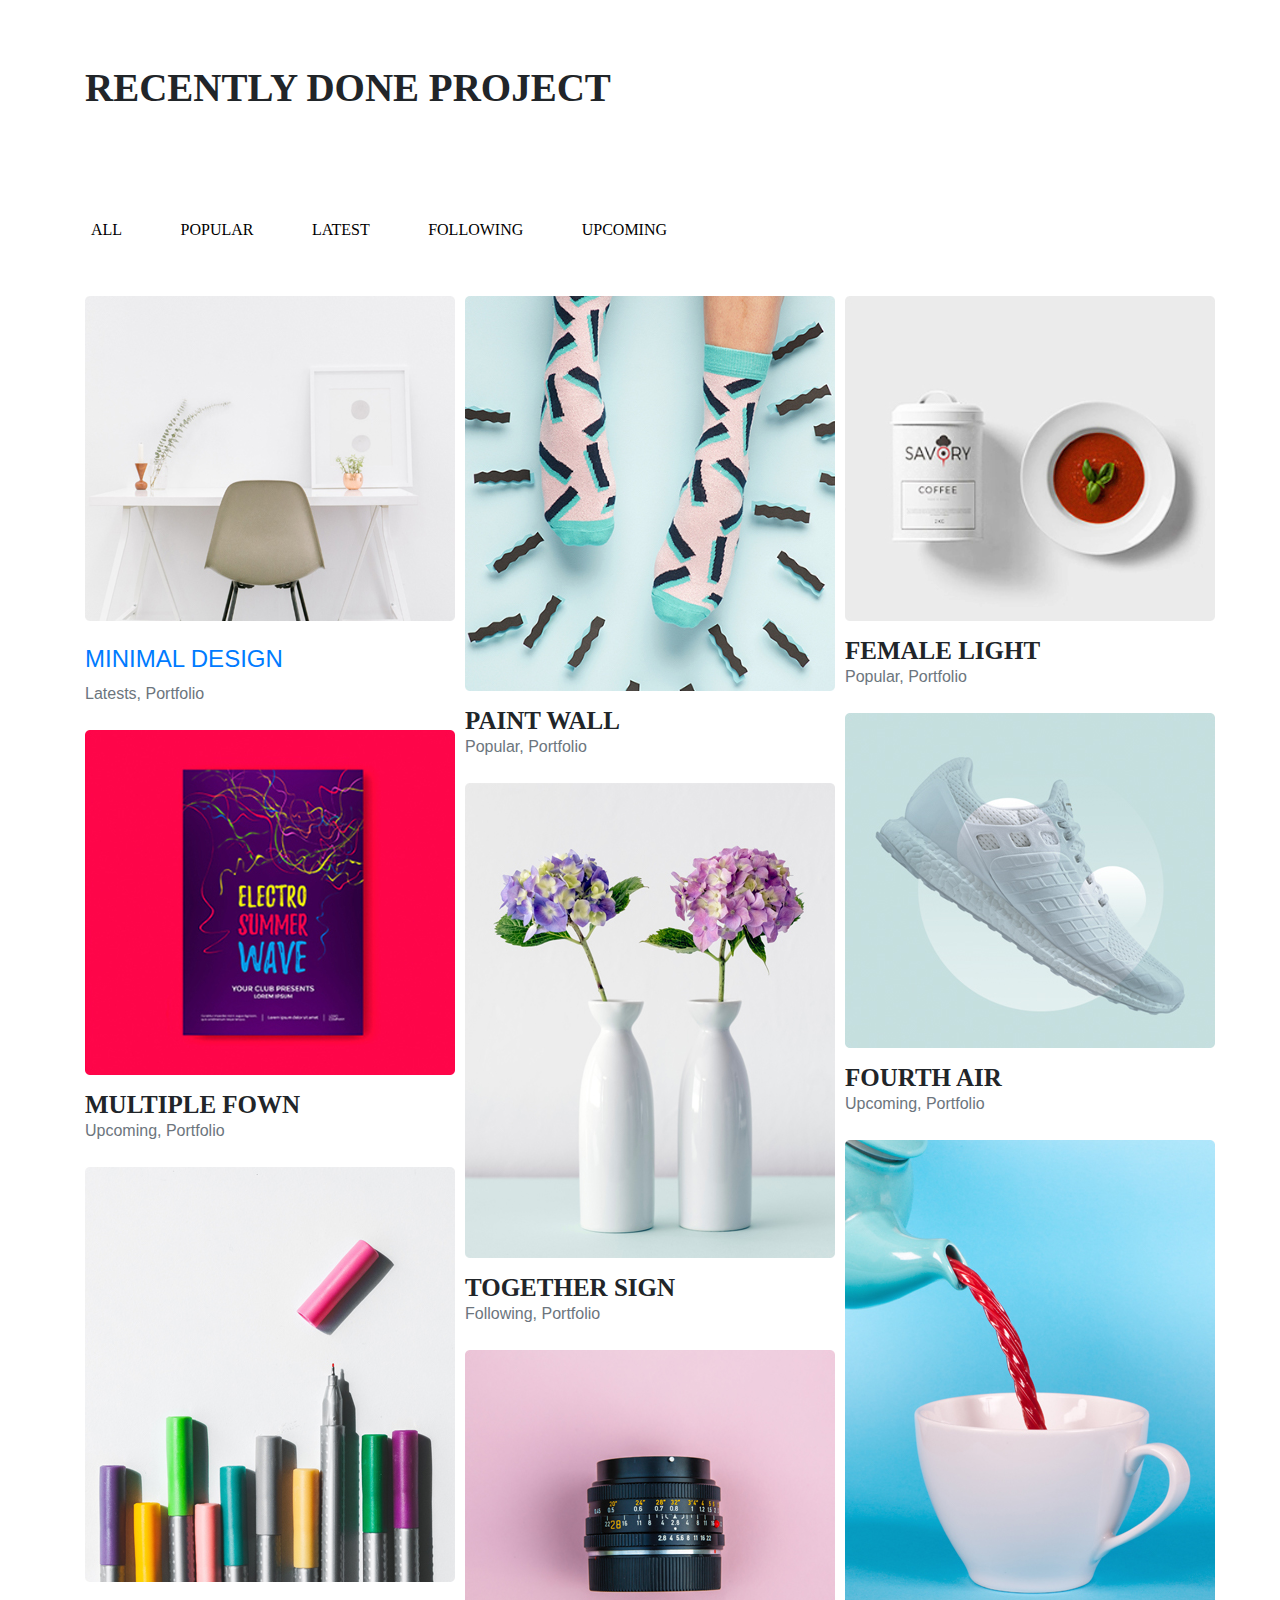
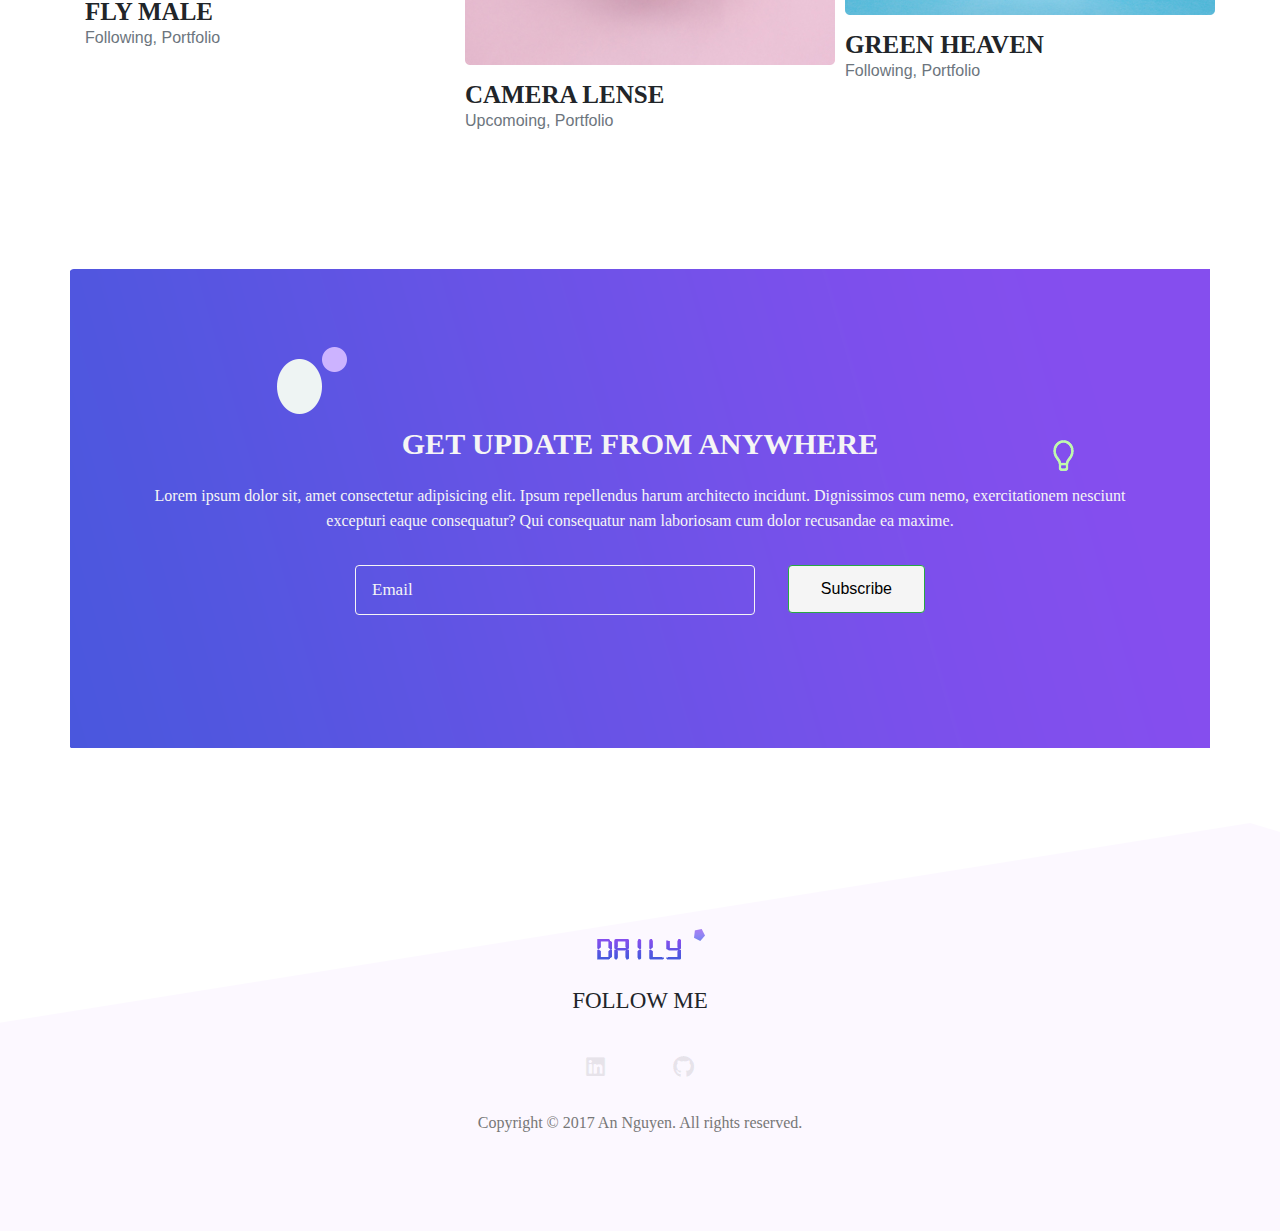
<file: Redesign/Index.html>
<!DOCTYPE html>
<html lang="en">
<head>
    <meta charset="UTF-8">
    <meta name="viewport" content="width=device-width, initial-scale=1.0">
    <meta http-equiv="X-UA-Compatible" content="ie=edge">
    <title>Portfolio</title>

    <!-- Bootstrap css file -->
    <link rel="stylesheet" href="css/bootstrap.min.css">

    <!-- font awesome icons -->
    <link rel="stylesheet" href="css/all.min.css">

    <!-- custom css file-->
    <link rel="stylesheet" href="css/style.css">
</head>
<body>
    
    <!-- ================= Start Header ======================== -->

    <header class="header_area">
        <div class="main-menu">
            <nav class="navbar navbar-expand-lg navbar-light">
                <a class="navbar-brand" href="#"><img src="./img/logo.png" alt="logo"></a>
                <button class="navbar-toggler" type="button" data-toggle="collapse" data-target="#navbarNav" aria-controls="navbarNav" aria-expanded="false" aria-label="Toggle navigation">
                  <span class="navbar-toggler-icon"></span>
                </button>
                <div class="collapse navbar-collapse" id="navbarNav">
                    <div class="mr-auto"></div>
                  <ul class="navbar-nav">
                    <li class="nav-item active">
                      <a class="nav-link" href="#">Home <span class="sr-only">(current)</span></a>
                    </li>
                    <li class="nav-item">
                      <a class="nav-link" href="#">about</a>
                    </li>
                    <li class="nav-item">
                      <a class="nav-link" href="#">services</a>
                    </li>
                    <li class="nav-item">
                      <a class="nav-link" href="#">portfolio</a>
                    </li>
                    <li class="nav-item">
                      <a class="nav-link" href="#">pages</a>
                    </li>
                    <li class="nav-item">
                      <a class="nav-link" href="#">blog</a>
                    </li>
                    <li class="nav-item">
                      <a class="nav-link" href="#">contact</a>
                    </li>
                    <li class="nav-item">
                      <a class="nav-link disabled" href="#" tabindex="-1" aria-disabled="true">Disabled</a>
                    </li>
                  </ul>
                </div>
              </nav>
        </div>
    </header>

    <!-- ================= End Header ======================== -->

    <!-- ================= Start Main Area ======================== -->
    <main class="site-main">

        <!-- ================= Start Banner Area ======================== -->
            <section class="site-banner">
                <div class="container">
                    <div class="row">
                        <div class="col-lg-6 col-md-12 site-title">
                            <h3 class="title-text">Hey</h3>
                            <h1 class="title-text text-uppercase">I'm</h1>
                            <h1 class="title-text text-uppercase">An Nguyen</h1>
                            <h4 class="title-text text-uppercase">Developer</h4>
                            <div class="site-buttons">
                                <div class="d-flex flex-row flex-wrap">
                                    <button type="button" class="btn button primary-button mr-4 text-uppercase">hire me</button>
                                    <button type="button" class="btn button secondary-button text-uppercase">get cv</button>
                                </div>
                            </div>
                        </div>
                        <div class="col-lg-6 col-md-12 banner-image">
                            <img src="./img/banner//banner-image.png" alt="banner-img" class="img-fluid">
                        </div>
                    </div>
                </div>
            </section>

        <!-- ================= End Banner Area ======================== -->
        
        <!-- ================= About Area ======================== -->
        <section class="about-area">
            <div class="container-fluid">
                <div class="row">
                    <div class="col-lg-6 col-md-12">
                        <div class="about-image">
                            <img src="./img/about-us.png" alt="About us" class="img-fluid">
                        </div>
                    </div>
                    <div class="col-lg-6 col-md-12 about-title">
                        <h2 class="text-uppercase pt-5">
                            <span>Let me</span>
                            <span>introduce</span>
                            <span>myself</span>
                        </h2>
                        <div class="paragraph py-4 w-75">
                            <p class="para">
                                Lorem ipsum dolor, sit amet consectetur adipisicing elit. Commodi quod iure minus deleniti eligendi id officia fugit veritatis dolore ea?
                            </p>
                            <p class="para">
                                It is a long established fact that a reader will be distracted by the readable content of a page when looking at its layout. The point of using Lorem Ipsum is that it has a more-or-less normal distribution of letters, as opposed to using 'Content here, content here', making it look like readable English.
                            </p>
                        </div>
                        <button type="button" class="btn button primary-button text-uppercase">Download CV</button>
                    </div>
                </div>
            </div>
        </section>
        <!-- ================= End About Area ======================== -->

        <!-- ================= Brand Area ======================== -->

            <section class="brand-area">
                <div class="container-fluid">
                    <div class="row">
                        <div class="col-xl-6 col-lg-12 col-md-12">
                            <div class="first-row row">
                                <div class="col-lg-4 col-md-6 col-sm-6">
                                    <div class="single-brand">
                                        <img src="./img/brands/logo1.png" alt="Brand-1">
                                    </div>
                                </div>
                                <div class="col-lg-4 col-md-6 col-sm-6">
                                    <div class="single-brand">
                                        <img src="./img/brands/logo2.png" alt="Brand-2">
                                    </div>
                                </div>
                                <div class="col-lg-4 col-md-6 col-sm-6">
                                    <div class="single-brand">
                                        <img src="./img/brands/logo3.png" alt="Brand-3">
                                    </div>
                                </div>
                                <div class="col-lg-4 col-md-6 col-sm-6">
                                    <div class="single-brand">
                                        <img src="./img/brands/logo4.png" alt="Brand-4">
                                    </div>
                                </div>
                                <div class="col-lg-4 col-md-6 col-sm-6">
                                    <div class="single-brand">
                                        <img src="./img/brands/logo5.png" alt="Brand-5">
                                    </div>
                                </div>
                                <div class="col-lg-4 col-md-6 col-sm-6">
                                    <div class="single-brand">
                                        <img src="./img/brands/logo6.png" alt="Brand-6">
                                    </div>
                                </div>
                                <div class="col-lg-4 col-md-6 col-sm-6">
                                    <div class="single-brand">
                                        <img src="./img/brands/logo7.png" alt="Brand-7">
                                    </div>
                                </div>
                                <div class="col-lg-4 col-md-6 col-sm-6">
                                    <div class="single-brand">
                                        <img src="./img/brands/logo8.png" alt="Brand-8">
                                    </div>
                                </div>
                                <div class="col-lg-4 col-md-6 col-sm-6">
                                    <div class="single-brand">
                                        <img src="./img/brands/logo9.png" alt="Brand-9">
                                    </div>
                                </div>
                            </div>
                        </div>
                        <div class="col-xl-6 col-lg-12 col-md-12">
                            <div class="experience-area">
                                <div class="d-flex flex-row years-area">
                                    <h2 class="p-3 years">10</h2>
                                    <h2>
                                        <span>Years</span>
                                        <span>Experience</span>
                                        <span>Working</span>
                                    </h2>
                                </div>
                                <div class="d-flex flex-row flex-wrap call-area">
                                    <span><i class="fas fa-phone-alt fa-3x px-3"></i></span>
                                    <div class="call-now">
                                        <a href="#" class="text-uppercase h4 font-roboto">Call Now</a>
                                        <span class="font-roboto py-2">(xxx) xxx-xxxx</span>
                                    </div>
                                </div>
                                <div class="bg-panel"></div>
                            </div>
                        </div>
                    </div>
                </div>
            </section>
        <!-- ================= End Brand Area ======================== -->

        <!-- ================= Services Area ======================== -->

            <section class="services-area">
                <div class="container">
                    <div class="row">
                        <div class="col-lg-12 text-center service-title">
                            <h1 class="text-uppercase title-text">Services Offered</h1>
                            <p class="para">
                                Lorem ipsum dolor sit amet consectetur adipisicing elit. In at nobis quibusdam ducimus itaque a alias ipsam reprehenderit doloremque accusantium officiis accusamus tempora amet aspernatur nesciunt rem dolorum, nam dolores!
                            </p>
                        </div>
                    </div>
                    <div class="container services-list">
                        <div class="row">
                            <div class="col-lg-3 col-md-6 col-sm-12">
                                <div class="services">
                                    <div class="services-img text-center py-4">
                                        <img src="./img/services/s1.png" alt="Services-1">
                                    </div>
                                    <div class="card-body text-center">
                                        <h5 class="card-title text-uppercase font-roboto">WP Developer</h5>
                                        <p class="card-text text-secondary">
                                            Lorem ipsum, dolor sit amet consectetur adipisicing elit. Ullam praesentium, quis et blanditiis dolores iusto quod fuga recusandae ut quos impedit cupiditate sequi, deserunt quasi. Iure amet eaque atque iste?
                                        </p>
                                    </div>
                                </div>
                            </div>
                            <div class="col-lg-3 col-md-6 col-sm-12">
                                <div class="services">
                                    <div class="services-img text-center py-4">
                                        <img src="./img/services/s2.png" alt="Services-2">
                                    </div>
                                    <div class="card-body text-center">
                                        <h5 class="card-title text-uppercase font-roboto">UX/UI Design</h5>
                                        <p class="card-text text-secondary">
                                            Lorem ipsum, dolor sit amet consectetur adipisicing elit. Ullam praesentium, quis et blanditiis dolores iusto quod fuga recusandae ut quos impedit cupiditate sequi, deserunt quasi. Iure amet eaque atque iste?
                                        </p>
                                    </div>
                                </div>
                            </div>
                            <div class="col-lg-3 col-md-6 col-sm-12">
                                <div class="services">
                                    <div class="services-img text-center py-4">
                                        <img src="./img/services/s3.png" alt="Services-3">
                                    </div>
                                    <div class="card-body text-center">
                                        <h5 class="card-title text-uppercase font-roboto">Web Design</h5>
                                        <p class="card-text text-secondary">
                                            Lorem ipsum, dolor sit amet consectetur adipisicing elit. Ullam praesentium, quis et blanditiis dolores iusto quod fuga recusandae ut quos impedit cupiditate sequi, deserunt quasi. Iure amet eaque atque iste?
                                        </p>
                                    </div>
                                </div>
                            </div>
                            <div class="col-lg-3 col-md-6 col-sm-12">
                                <div class="services">
                                    <div class="services-img text-center py-4">
                                        <img src="./img/services/s4.png" alt="Services-4">
                                    </div>
                                    <div class="card-body text-center">
                                        <h5 class="card-title text-uppercase font-roboto">SEO Optimized</h5>
                                        <p class="card-text text-secondary">
                                            Lorem ipsum, dolor sit amet consectetur adipisicing elit. Ullam praesentium, quis et blanditiis dolores iusto quod fuga recusandae ut quos impedit cupiditate sequi, deserunt quasi. Iure amet eaque atque iste?
                                        </p>
                                    </div>
                                </div>
                            </div>
                        </div>
                    </div>
                </div>
            </section>

        <!-- ================= End Services Area ======================== -->

        <!-- ================= Project Area ======================== -->

            <section class="project-area">
                <div class="container">
                    <div class="project-title pb-5">
                        <h1 class="text-uppercase title-h1">
                            <h1 class="text-uppercase title-h1">Recently Done Project</h1>
                        </h1>
                    </div>

                    <div class="button-group">
                        <button type="button" class="active" id="btn1" data-filter="*">All</button>
                        <button type="button" data-filter=".popular">Popular</button>
                        <button type="button" data-filter=".latest">Latest</button>
                        <button type="button" data-filter=".following">Following</button>
                        <button type="button" data-filter=".upcoming">Upcoming</button>
                    </div>
                    <div class="row grid">
                        <div class="col-lg-4 col-md-6 col-sm-12 element-item latest">
                            <div class="our-project">
                                <div class="img">
                                    <a href="">
                                    <img src="./img/portfolio/p1.jpg" alt="portfolio-1">
                                </div>
                                <div class="title py-4">
                                    <h4 class="text-uppercase">Minimal Design</h4>
                                    <span class="text-secondary">Latests, Portfolio</span>
                                </div>
                            </div>
                        </div>
                        <div class="col-lg-4 col-md-6 col-sm-12 element-item popular">
                            <div class="our-project">
                                <div class="img">
                                    <a href="">
                                    <img src="./img/portfolio/p2.jpg" alt="portfolio-2">
                                    </a>
                                </div>
                                <div class="title py-4">
                                    <h4 class="text-uppercase">Paint Wall</h4>
                                    <span class="text-secondary">Popular, Portfolio</span>
                                </div>
                            </div>
                        </div>
                        <div class="col-lg-4 col-md-6 col-sm-12 element-item popular">
                            <div class="our-project">
                                <div class="img">
                                    <a href="">
                                        <img src="./img/portfolio/p3.jpg" alt="portfolio-3">
                                    </a>
                                </div>
                                <div class="title py-4">
                                    <h4 class="text-uppercase">Female Light</h4>
                                    <span class="text-secondary">Popular, Portfolio</span>
                                </div>
                            </div>
                        </div>
                        <div class="col-lg-4 col-md-6 col-sm-12 element-item upcoming">
                            <div class="our-project">
                                <div class="img">
                                    <a href="">
                                    <img src="./img/portfolio/p4.jpg" alt="portfolio-4">
                                    </a>
                                </div>
                                <div class="title py-4">
                                    <h4 class="text-uppercase">Fourth Air</h4>
                                    <span class="text-secondary">Upcoming, Portfolio</span>
                                </div>
                            </div>
                        </div>
                        <div class="col-lg-4 col-md-6 col-sm-12 element-item upcoming">
                            <div class="our-project">
                                <div class="img">
                                    <a href="">
                                    <img src="./img/portfolio/p5.jpg" alt="portfolio-5">
                                    </a>
                                </div>
                                <div class="title py-4">
                                    <h4 class="text-uppercase">Multiple Fown</h4>
                                    <span class="text-secondary">Upcoming, Portfolio</span>
                                </div>
                            </div>
                        </div>
                        <div class="col-lg-4 col-md-6 col-sm-12 element-item following">
                            <div class="our-project">
                                <div class="img">
                                    <a href="">
                                    <img src="./img/portfolio/p6.jpg" alt="portfolio-6">
                                    </a>
                                </div>
                                <div class="title py-4">
                                    <h4 class="text-uppercase">Together Sign</h4>
                                    <span class="text-secondary">Following, Portfolio</span>
                                </div>
                            </div>
                        </div>
                        <div class="col-lg-4 col-md-6 col-sm-12 element-item following">
                            <div class="our-project">
                                <div class="img">
                                    <a href="">
                                    <img src="./img/portfolio/p7.jpg" alt="portfolio-7">
                                    </a>
                                </div>
                                <div class="title py-4">
                                    <h4 class="text-uppercase">Green Heaven</h4>
                                    <span class="text-secondary">Following, Portfolio</span>
                                </div>
                            </div>
                        </div>
                        <div class="col-lg-4 col-md-6 col-sm-12 element-item following">
                            <div class="our-project">
                                <div class="img">
                                    <a href="">
                                    <img src="./img/portfolio/p8.jpg" alt="portfolio-8">
                                    </a>
                                </div>
                                <div class="title py-4">
                                    <h4 class="text-uppercase">Fly Male</h4>
                                    <span class="text-secondary">Following, Portfolio</span>
                                </div>
                            </div>
                        </div>
                        <div class="col-lg-4 col-md-6 col-sm-12 element-item upcoming">
                            <div class="our-project">
                                <div class="img">
                                    <a href="">
                                    <img src="./img/portfolio/p9.jpg" alt="portfolio-9">
                                    </a>
                                </div>
                                <div class="title py-4">
                                    <h4 class="text-uppercase">Camera Lense</h4>
                                    <span class="text-secondary">Upcomoing, Portfolio</span>
                                </div>
                            </div>
                        </div>
                    </div>
                </div>
            </section>

        <!-- ================= End Project Area ======================== -->

        <!-- ================= Subscribe Area ======================== -->
            <section class="subscribe-us-area">
                <div class="container subscribe">
                    <div class="row">
                        <div class="col-lg-12 text-center subscribe-title">
                            <h4 class="text-uppercase">Get Update From Anywhere</h4>
                            <p class="para">Lorem ipsum dolor sit, amet consectetur adipisicing elit. Ipsum repellendus harum architecto incidunt. Dignissimos cum nemo, exercitationem nesciunt excepturi eaque consequatur? Qui consequatur nam laboriosam cum dolor recusandae ea maxime.</p>
                        </div>
                    </div>
                    <div class="d-sm-flex justify-content-center">
                        <form class="w-50">
                            <div class="row d-flex flex-row flex-wrap">
                                <div class="col input-textbox">
                                    <input type="text" id="txtemail" class="form-control" placeholder="Email">
                                </div>
                                <div class="col">
                                    <div class="btn-submit">
                                        <button type="submit" class="btn btn-success float-right">Subscribe</button>
                                    </div>
                                </div>
                            </div>
                        </form>
                    </div>
                </div>
            </section>
        <!-- ================= End Subscribe Area ======================== -->

    </main>
    <!-- ================= End Main Area ======================== -->

    <!-- ================= Footer Area ======================== -->
    <footer class="footer-area">
        <div class="container">
            <div class="">
                <div class="site-logo text-center py-4">
                    <a href="#"><img src="./img/logo.png"></a>
                </div>
                <div class="social text-center">
                    <h5 class="text-uppercase">Follow Me</h5>
                    <a href="#"><i class="fab fa-linkedin"></i></a>
                    <a href="#"><i class="fab fa-github"></i></a>
                </div>
                <div class="copyright text-center">
                    <p class="para">
                        Copyright &copy; 2017 An Nguyen. All rights reserved.
                    </p>
                </div>
            </div>
        </div>
    </footer>
    <!-- ================= End Footer Area ======================== -->

    <!-- Jquery js file -->
    <script src="./js/jquery.3.4.1.js"></script>

    <!-- Bootstrap js file -->
    <script src="./js/bootstrap.min.js"></script>

    <!-- Isotope js library -->
    <script src="./vendor/isotope/isotope.min.js"></script>

    <!-- custom js file -->
    <script src="js/main.js"></script>
</body>
</html>
</file>
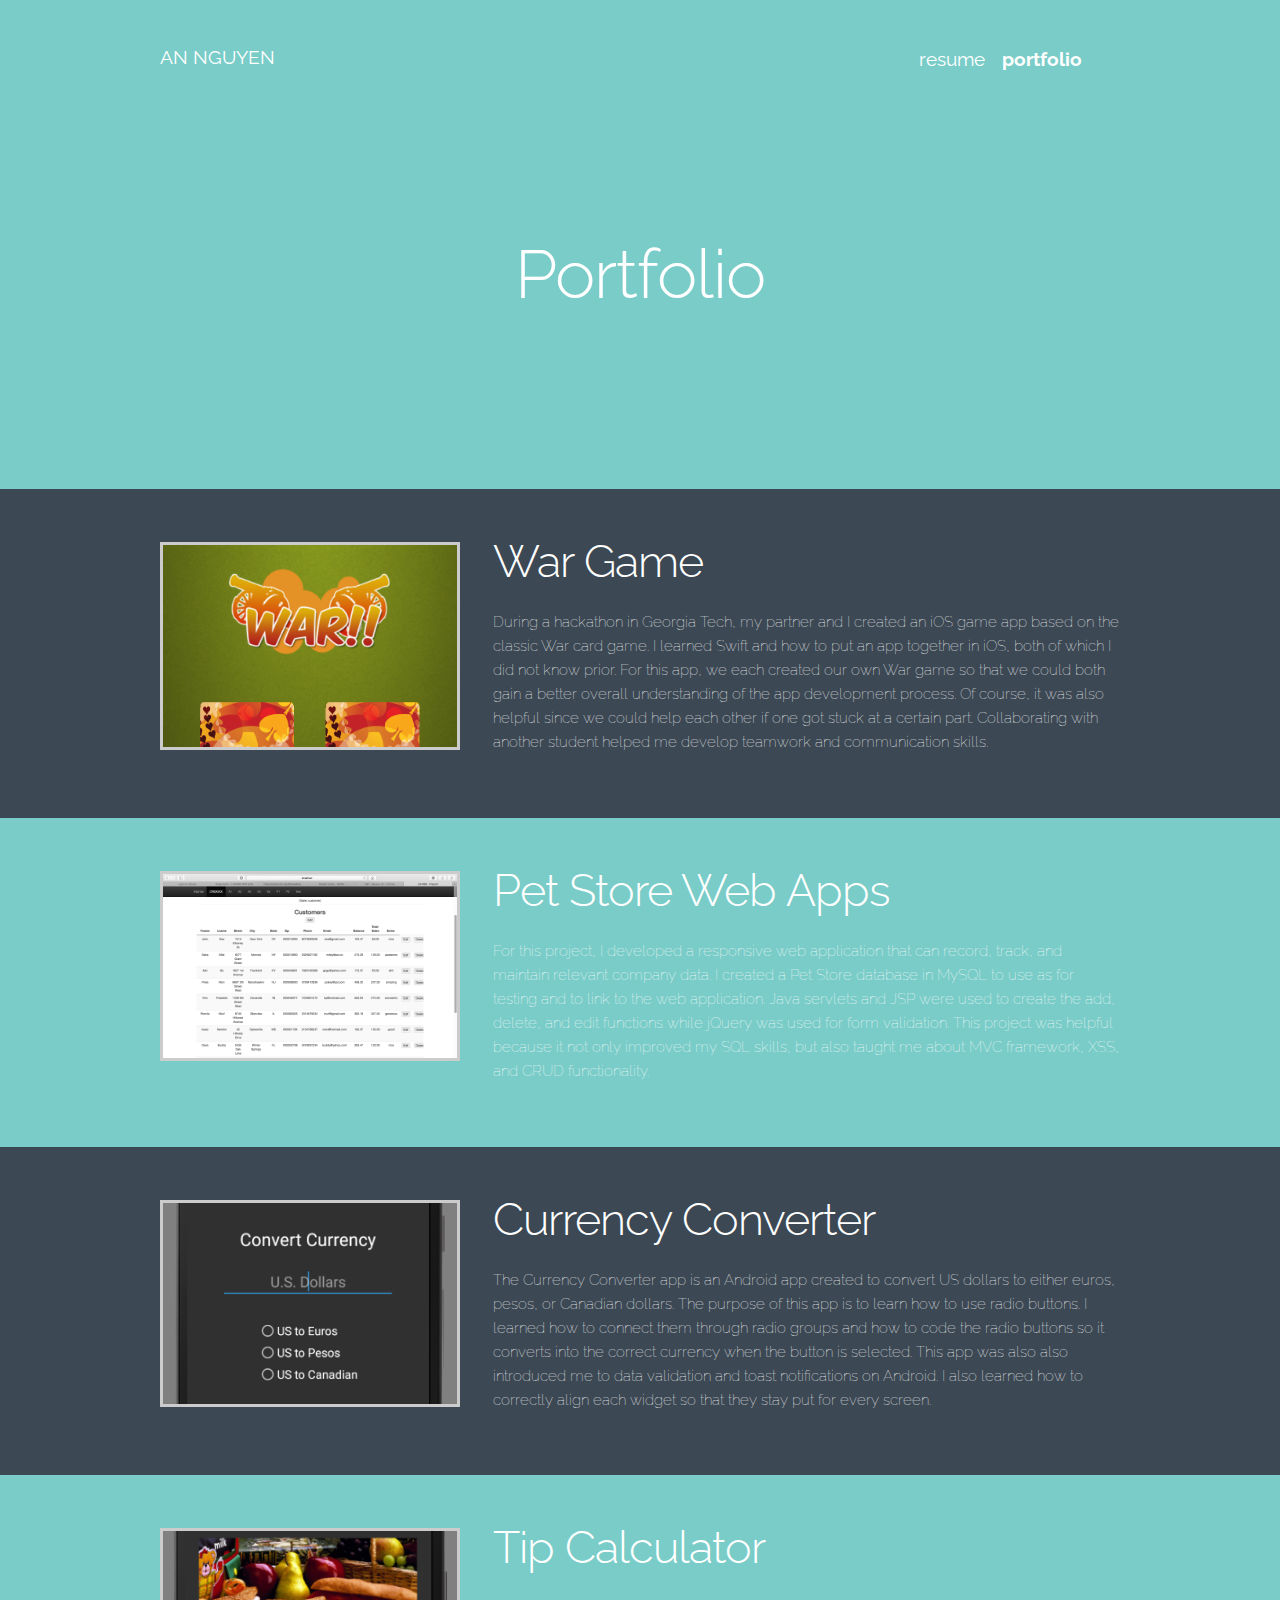
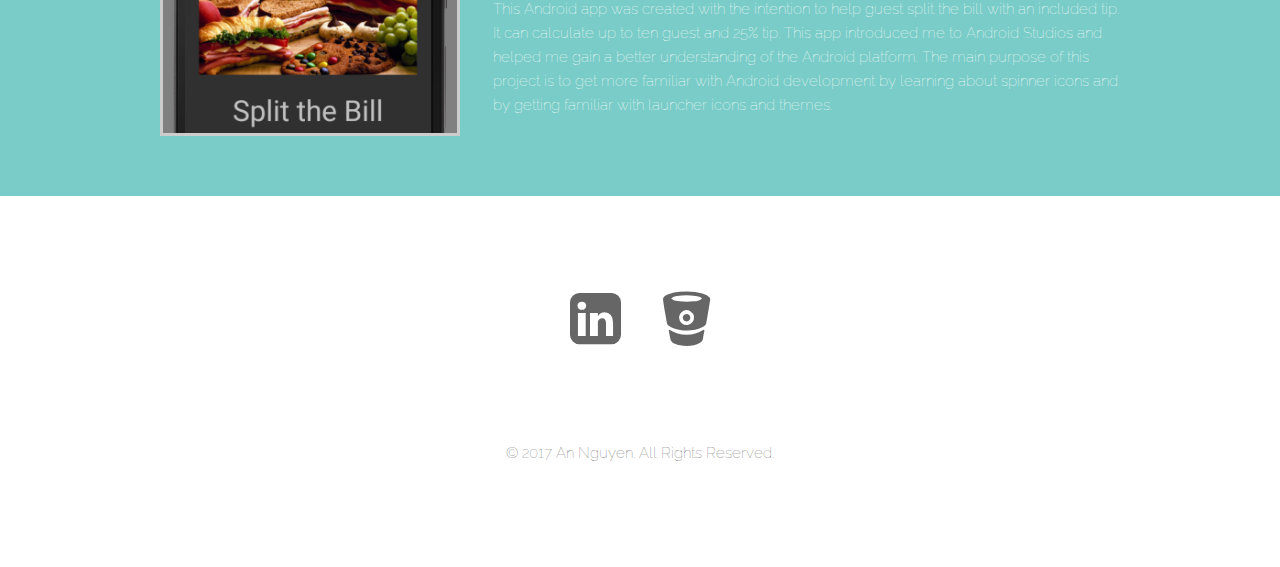
<file: portfolio.html>
<!DOCTYPE html>
<html lang="en">
<head>

<!-- Basic Page Needs
	–––––––––––––––––––––––––––––––––––––––––––––––––– -->
	<meta charset="utf-8">
	<title>An Nguyen | Developer</title>
	<meta name="description" content="This is An Nguyen's portfolio and personal website. It has her past work, experiences, and contact information">
	<meta name="author" content="An Nguyen">

<!-- Mobile Specific Metas
	–––––––––––––––––––––––––––––––––––––––––––––––––– -->
	<meta name="viewport" content="width=device-width, initial-scale=1">

<!-- FONT
	–––––––––––––––––––––––––––––––––––––––––––––––––– -->
	<link href="https://fonts.googleapis.com/css?family=Abel" rel="stylesheet">
	<link href="https://fonts.googleapis.com/css?family=Satisfy" rel="stylesheet">
	<link href="https://fonts.googleapis.com/css?family=Raleway:300,400" rel="stylesheet">

<!-- CSS
	–––––––––––––––––––––––––––––––––––––––––––––––––– -->
	<link rel="stylesheet" href="css/normalize.css">
	<link rel="stylesheet" href="css/skeleton.css">
	<link rel="stylesheet" href="css/style.css">
	<link rel="stylesheet" href="fonts/font-awesome/css/font-awesome.min.css">

<!-- Favicon
	–––––––––––––––––––––––––––––––––––––––––––––––––– -->
	<link rel="icon" type="image/png" href="images/favicon.png">

</head>
<body>
	<!-- HEADER -->
	<header class="main_nav green">

		<div class="container">

			<div class="row">

				<div class="nine columns">
					<div class="hlink"><a href="index.html">AN NGUYEN</a>
					</div>
				</div>

				<div class="one columns">
					<div class="link"><a href="Resume.pdf">resume</a>
					</div>
				</div>

				<div class="one columns">
					<div class="link"><a href="#"><strong><b>portfolio</b></strong></a>
					</div>
				</div>

				<!-- <div class="one columns">
					<div class="link"><a href="contact.html">contact</a>
					</div>
				</div> -->
			</div>
		</div>
	</header> <!-- Ends Header -->

	<div class="row green">
		<div class="row twelve columns">
			<h1 class="name">Portfolio</h1>
		</div>
		<div class="row twelve columns">
		</div>
	</div>

	<div class="row grey">
		<div class="container">
			<div class="four columns">
				<a class="image-link" href="https://bitbucket.org/atn13/war-game"><img class="link" src="images/war.png"/></a>
			</div>
			<div class="eight columns">
				<h2>War Game</h2>
				<p>During a hackathon in Georgia Tech, my partner and I created an iOS game app based on the classic War card game. I learned Swift and how to put an app together in iOS, both of which I did not know prior. For this app, we each created our own War game so that we could both gain a better overall understanding of the app development process. Of course, it was also helpful since we could help each other if one got stuck at a certain part. Collaborating with another student helped me develop teamwork and communication skills. </p>
			</div>
		</div>
	</div><!--War Game-->

	<div class="row green">
		<div class="container">
			<div class="four columns">
				<a class="image-link" href="https://bitbucket.org/atn13/pet-store-web-apps/overview"><img class="link" src="images/petstore.png"/></a>
			</div>
			<div class="eight columns">
				<h2>Pet Store Web Apps</h2>
				<p>For this project, I developed a responsive web application that can record, track, and maintain relevant company data. I created a Pet Store database in MySQL to use as for testing and to link to the web application. Java servlets and JSP were used to create the add, delete, and edit functions while jQuery was used for form validation. This project was helpful because it not only improved my SQL skills, but also taught me about MVC framework, XSS, and CRUD functionality.</p>
			</div>
		</div>
	</div><!--Pet Store Web Apps-->

	<div class="row grey">
		<div class="container">
			<div class="four columns">
				<a class="image-link" href="https://bitbucket.org/atn13/advmobileappdev/src/6df186acb78bd7f0254bc4849e3f851773972696/A3/"><img class="link" src="images/currency_converter.png"/></a>
			</div>
			<div class="eight columns">
				<h2>Currency Converter</h2>
				<p>The Currency Converter app is an Android app created to convert US dollars to either euros, pesos, or Canadian dollars. The purpose of this app is to learn how to use radio buttons. I learned how to connect them through radio groups and how to code the radio buttons so it converts into the correct currency when the button is selected. This app was also also introduced me to data validation and toast notifications on Android. I also learned how to correctly align each widget so that they stay put for every screen.</p>
			</div>
		</div>
	</div><!--Currency Converter-->

	<div class="row green">
		<div class="container">
			<div class="four columns">
				<a class="image-link" href="https://bitbucket.org/atn13/advmobileappdev/src/6df186acb78bd7f0254bc4849e3f851773972696/A2/"><img class="link" src="images/tip_calculator.png"/></a>
			</div>
			<div class="eight columns">
				<h2>Tip Calculator</h2>
				<p>This Android app was created with the intention to help guest split the bill with an included tip. It can calculate up to ten guest and 25% tip. This app introduced me to Android Studios and helped me gain a better understanding of the Android platform. The main purpose of this project is to get more familiar with Android development by learning about spinner icons and by getting familiar with launcher icons and themes.</p>
			</div>
		</div>
	</div><!--Tip Calculator-->

	<footer class="row">
		<div class="container">
			<ul class="social">
				<li class="linkedin"><a href="https://www.linkedin.com/in/nguyenthienan/"><i class="fa fa-linkedin-square fa-lg"></i></a></li>
				<li class="facebook"><a href="https://bitbucket.org/atn13/"><i class="fa fa-bitbucket fa-lg"></i></a></li>
				<!-- <li class="github"><a href="#"><i class="fa fa-github fa-lg"></i></a></li> -->
			</ul>
		</div>
		<div class="row twelve columns">
			<p class="copyright">&copy; 2017 An Nguyen. All Rights Reserved.</p>
		</div>
	</footer>
	<!-- End Document
	–––––––––––––––––––––––––––––––––––––––––––––––––– -->
</body>
</html>
</file>
<file: old/css/skeleton.css>
/*
* Skeleton V2.0.4
* Copyright 2014, Dave Gamache
* www.getskeleton.com
* Free to use under the MIT license.
* http://www.opensource.org/licenses/mit-license.php
* 12/29/2014
*/


/* Table of contents
––––––––––––––––––––––––––––––––––––––––––––––––––
- Grid
- Base Styles
- Typography
- Links
- Buttons
- Forms
- Lists
- Code
- Tables
- Spacing
- Utilities
- Clearing
- Media Queries
*/


/* Grid
–––––––––––––––––––––––––––––––––––––––––––––––––– */
.container {
  position: relative;
  width: 100%;
  max-width: 960px;
  margin: 0 auto;
  padding: 0 20px;
  box-sizing: border-box; }
.column,
.columns {
  width: 100%;
  float: left;
  box-sizing: border-box; }

/* For devices larger than 400px */
@media (min-width: 400px) {
  .container {
    width: 85%;
    padding: 0; }
}

/* For devices larger than 550px */
@media (min-width: 550px) {
  .container {
    width: 80%; }
  .column,
  .columns {
    margin-left: 4%; }
  .column:first-child,
  .columns:first-child {
    margin-left: 0; }

  .one.column,
  .one.columns                    { width: 4.66666666667%; }
  .two.columns                    { width: 13.3333333333%; }
  .three.columns                  { width: 22%;            }
  .four.columns                   { width: 30.6666666667%; }
  .five.columns                   { width: 39.3333333333%; }
  .six.columns                    { width: 48%;            }
  .seven.columns                  { width: 56.6666666667%; }
  .eight.columns                  { width: 65.3333333333%; }
  .nine.columns                   { width: 74.0%;          }
  .ten.columns                    { width: 82.6666666667%; }
  .eleven.columns                 { width: 91.3333333333%; }
  .twelve.columns                 { width: 100%; margin-left: 0; }

  .one-third.column               { width: 30.6666666667%; }
  .two-thirds.column              { width: 65.3333333333%; }

  .one-half.column                { width: 48%; }

  /* Offsets */
  .offset-by-one.column,
  .offset-by-one.columns          { margin-left: 8.66666666667%; }
  .offset-by-two.column,
  .offset-by-two.columns          { margin-left: 17.3333333333%; }
  .offset-by-three.column,
  .offset-by-three.columns        { margin-left: 26%;            }
  .offset-by-four.column,
  .offset-by-four.columns         { margin-left: 34.6666666667%; }
  .offset-by-five.column,
  .offset-by-five.columns         { margin-left: 43.3333333333%; }
  .offset-by-six.column,
  .offset-by-six.columns          { margin-left: 52%;            }
  .offset-by-seven.column,
  .offset-by-seven.columns        { margin-left: 60.6666666667%; }
  .offset-by-eight.column,
  .offset-by-eight.columns        { margin-left: 69.3333333333%; }
  .offset-by-nine.column,
  .offset-by-nine.columns         { margin-left: 78.0%;          }
  .offset-by-ten.column,
  .offset-by-ten.columns          { margin-left: 86.6666666667%; }
  .offset-by-eleven.column,
  .offset-by-eleven.columns       { margin-left: 95.3333333333%; }

  .offset-by-one-third.column,
  .offset-by-one-third.columns    { margin-left: 34.6666666667%; }
  .offset-by-two-thirds.column,
  .offset-by-two-thirds.columns   { margin-left: 69.3333333333%; }

  .offset-by-one-half.column,
  .offset-by-one-half.columns     { margin-left: 52%; }

}


/* Base Styles
–––––––––––––––––––––––––––––––––––––––––––––––––– */
/* NOTE
html is set to 62.5% so that all the REM measurements throughout Skeleton
are based on 10px sizing. So basically 1.5rem = 15px :) */
html {
  font-size: 62.5%; }
body {
  font-size: 1.5em; /* currently ems cause chrome bug misinterpreting rems on body element */
  line-height: 1.6;
  font-weight: 400;
  font-family: "Raleway", "HelveticaNeue", "Helvetica Neue", Helvetica, Arial, sans-serif;
  color: #222; }


/* Typography
–––––––––––––––––––––––––––––––––––––––––––––––––– */
h1, h2, h3, h4, h5, h6 {
  margin-top: 0;
  margin-bottom: 2rem;
  font-weight: 300; }
h1 { font-size: 4.0rem; line-height: 1.2;  letter-spacing: -.1rem;}
h2 { font-size: 3.6rem; line-height: 1.25; letter-spacing: -.1rem; }
h3 { font-size: 3.0rem; line-height: 1.3;  letter-spacing: -.1rem; }
h4 { font-size: 2.4rem; line-height: 1.35; letter-spacing: -.08rem; }
h5 { font-size: 1.8rem; line-height: 1.5;  letter-spacing: -.05rem; }
h6 { font-size: 1.5rem; line-height: 1.6;  letter-spacing: 0; }

/* Larger than phablet */
@media (min-width: 550px) {
  h1 { font-size: 5.0rem; }
  h2 { font-size: 4.2rem; }
  h3 { font-size: 3.6rem; }
  h4 { font-size: 3.0rem; }
  h5 { font-size: 2.4rem; }
  h6 { font-size: 1.5rem; }
}

p {
  margin-top: 0; }


/* Links
–––––––––––––––––––––––––––––––––––––––––––––––––– */
a {
  color: #1EAEDB; }
a:hover {
  color: #0FA0CE; }


/* Buttons
–––––––––––––––––––––––––––––––––––––––––––––––––– */
.button,
button,
input[type="submit"],
input[type="reset"],
input[type="button"] {
  display: inline-block;
  height: 38px;
  padding: 0 30px;
  color: #555;
  text-align: center;
  font-size: 11px;
  font-weight: 600;
  line-height: 38px;
  letter-spacing: .1rem;
  text-transform: uppercase;
  text-decoration: none;
  white-space: nowrap;
  background-color: transparent;
  border-radius: 4px;
  border: 1px solid #bbb;
  cursor: pointer;
  box-sizing: border-box; }
.button:hover,
button:hover,
input[type="submit"]:hover,
input[type="reset"]:hover,
input[type="button"]:hover,
.button:focus,
button:focus,
input[type="submit"]:focus,
input[type="reset"]:focus,
input[type="button"]:focus {
  color: #333;
  border-color: #888;
  outline: 0; }
.button.button-primary,
button.button-primary,
input[type="submit"].button-primary,
input[type="reset"].button-primary,
input[type="button"].button-primary {
  color: #FFF;
  background-color: #33C3F0;
  border-color: #33C3F0; }
.button.button-primary:hover,
button.button-primary:hover,
input[type="submit"].button-primary:hover,
input[type="reset"].button-primary:hover,
input[type="button"].button-primary:hover,
.button.button-primary:focus,
button.button-primary:focus,
input[type="submit"].button-primary:focus,
input[type="reset"].button-primary:focus,
input[type="button"].button-primary:focus {
  color: #FFF;
  background-color: #1EAEDB;
  border-color: #1EAEDB; }


/* Forms
–––––––––––––––––––––––––––––––––––––––––––––––––– */
input[type="email"],
input[type="number"],
input[type="search"],
input[type="text"],
input[type="tel"],
input[type="url"],
input[type="password"],
textarea,
select {
  height: 38px;
  padding: 6px 10px; /* The 6px vertically centers text on FF, ignored by Webkit */
  background-color: #fff;
  border: 1px solid #D1D1D1;
  border-radius: 4px;
  box-shadow: none;
  box-sizing: border-box; }
/* Removes awkward default styles on some inputs for iOS */
input[type="email"],
input[type="number"],
input[type="search"],
input[type="text"],
input[type="tel"],
input[type="url"],
input[type="password"],
textarea {
  -webkit-appearance: none;
     -moz-appearance: none;
          appearance: none; }
textarea {
  min-height: 65px;
  padding-top: 6px;
  padding-bottom: 6px; }
input[type="email"]:focus,
input[type="number"]:focus,
input[type="search"]:focus,
input[type="text"]:focus,
input[type="tel"]:focus,
input[type="url"]:focus,
input[type="password"]:focus,
textarea:focus,
select:focus {
  border: 1px solid #33C3F0;
  outline: 0; }
label,
legend {
  display: block;
  margin-bottom: .5rem;
  font-weight: 600; }
fieldset {
  padding: 0;
  border-width: 0; }
input[type="checkbox"],
input[type="radio"] {
  display: inline; }
label > .label-body {
  display: inline-block;
  margin-left: .5rem;
  font-weight: normal; }


/* Lists
–––––––––––––––––––––––––––––––––––––––––––––––––– */
ul {
  list-style: circle inside; }
ol {
  list-style: decimal inside; }
ol, ul {
  padding-left: 0;
  margin-top: 0; }
ul ul,
ul ol,
ol ol,
ol ul {
  margin: 1.5rem 0 1.5rem 3rem;
  font-size: 90%; }
li {
  margin-bottom: 1rem; }


/* Code
–––––––––––––––––––––––––––––––––––––––––––––––––– */
code {
  padding: .2rem .5rem;
  margin: 0 .2rem;
  font-size: 90%;
  white-space: nowrap;
  background: #F1F1F1;
  border: 1px solid #E1E1E1;
  border-radius: 4px; }
pre > code {
  display: block;
  padding: 1rem 1.5rem;
  white-space: pre; }


/* Tables
–––––––––––––––––––––––––––––––––––––––––––––––––– */
th,
td {
  padding: 12px 15px;
  text-align: left;
  border-bottom: 1px solid #E1E1E1; }
th:first-child,
td:first-child {
  padding-left: 0; }
th:last-child,
td:last-child {
  padding-right: 0; }


/* Spacing
–––––––––––––––––––––––––––––––––––––––––––––––––– */
button,
.button {
  margin-bottom: 1rem; }
input,
textarea,
select,
fieldset {
  margin-bottom: 1.5rem; }
pre,
blockquote,
dl,
figure,
table,
p,
ul,
ol,
form {
  margin-bottom: 2.5rem; }


/* Utilities
–––––––––––––––––––––––––––––––––––––––––––––––––– */
.u-full-width {
  width: 100%;
  box-sizing: border-box; }
.u-max-full-width {
  max-width: 100%;
  box-sizing: border-box; }
.u-pull-right {
  float: right; }
.u-pull-left {
  float: left; }


/* Misc
–––––––––––––––––––––––––––––––––––––––––––––––––– */
hr {
  margin-top: 3rem;
  margin-bottom: 3.5rem;
  border-width: 0;
  border-top: 1px solid #E1E1E1; }


/* Clearing
–––––––––––––––––––––––––––––––––––––––––––––––––– */

/* Self Clearing Goodness */
.container:after,
.row:after,
.u-cf {
  content: "";
  display: table;
  clear: both; }


/* Media Queries
–––––––––––––––––––––––––––––––––––––––––––––––––– */
/*
Note: The best way to structure the use of media queries is to create the queries
near the relevant code. For example, if you wanted to change the styles for buttons
on small devices, paste the mobile query code up in the buttons section and style it
there.
*/


/* Larger than mobile */
@media (min-width: 400px) {}

/* Larger than phablet (also point when grid becomes active) */
@media (min-width: 550px) {}

/* Larger than tablet */
@media (min-width: 750px) {}

/* Larger than desktop */
@media (min-width: 1000px) {}

/* Larger than Desktop HD */
@media (min-width: 1200px) {}
</file>
<file: old/css/style.css>
/* Table of Contents
––––––––––––––––––––––––––––––––––––––––––––––
- General Content
- Typography
- Header & Navigation
- Images & Media
- Footer
- Media Queries
–––––––––––––––––––––––––––––––––––––––––––––– */

/* General Content
–––––––––––––––––––––––––––––––––––––––––––––– */
.main{padding-top:3%;}
.row{padding: 3% 0;}
.green{background-color:#7accc8;}
.grey{background-color:#3c4854;}

/* Typography
–––––––––––––––––––––––––––––––––––––––––––––– */
body{
	font-family: 'Raleway',sans-serif;
	font-size: 1.5em;
	color: #000;
}
h1{
	font-family: 'Raleway',sans-serif;
	font-size: 4.5em;
	color: #fff;
}
h2{
	font-family: 'Raleway',sans-serif;
	font-size: 3em;
	margin-top: 0.15em;
	color: #fff;
}
h3{
	font-size: 1.9em;
	color: #fff;
}
p{
	color: #fff;
	font-weight: lighter;
}
h2.bio{color:#3f7f7c;}
h3.intro{
	text-align: center;
	color: #fff;
}
p.about{
	text-align: center;
	font-size: 1.5em;
	padding-top: 50px;
	padding-bottom: 50px;
	color: #fff;
}
p.date{
	font-size:1.25em;
	line-height: 1.35em;
	color: #fff;
}
p.form{
	color: #000;
}
h1.name{
	padding-top: 40px;
	text-align: center;
	color:#fff;
}

/* Header & Navigation
–––––––––––––––––––––––––––––––––––––––––––––– */
header.main_nav{
	padding: 1% 0;
	display: block;
	font-size: 1.25em;
}

.logo{
	margin: 5% auto;
	text-align: center;
}
.logo a{
	font-size: 3em;
	color: #fff;
	text-decoration: none;
	border: 3px solid #fff;
	text-transform: uppercase;
	padding: 2px 10px 0 10px;
	margin: 0;
}
.logo a:hover{
	background-color: #fff;
	color: #7accc8;
}
.link{
	margin:5% auto;
	text-align: center;
}
.link a{
	color: #fff;
	text-decoration: none;
	padding: 2px 10px 0 10px;
	margin: 0;
}
.link a:hover{
	background-color: #fff;
	color: #7accc8;
}
.hlink a{
	color: #fff;
	text-decoration: none;
	margin: 0;
}

/* Images & Media
–––––––––––––––––––––––––––––––––––––––––––––– */
img{max-width: 100%;}
img.avatar{
	border-radius: 50%;
	display: block;
    margin: auto;
    width: 25%;
}

img.link
{
	border: 3px solid #ccc;
}

img.link:hover{opacity:0.70;}

form
{

}

/* Footer
–––––––––––––––––––––––––––––––––––––––––––––– */
ul.ex li{
	font-size: 1.3em;
	font-weight: lighter;
	line-height: 1.35em;
	color: #fff;
}
ul.social{
	display: block;
	margin: 5% 0;
	list-style-type: none;
	text-align: center;
}
ul.social li{
	font-size: 3em;
	display: inline;
	padding: 0 2%;
}
ul.social li a{
	color: #666;
}

ul.social li.linkedin a:hover{color: rgb(0, 123, 182);}
ul.social li.facebook a:hover{color: rgb(59, 89, 152);}
ul.social li.github a:hover{color: rgb(50, 50, 50);}

ul.contact{
	display: block;
	list-style-type: none;
	text-align: center;
}
ul.contact li{
	font-size: 3em;
	display: inline;
	padding: 0 2%;
}
ul.contact li a{
	color: #fff;
}

p.copyright{
	text-align: center;
	color: #666;
	font-size: 1em;
}

/* Media Queries
–––––––––––––––––––––––––––––––––––––––––––––– */
/* Larger than mobile */
@media (max-width: 479px) {
	.logo a{font-size: 2em;}
	.main{padding-top:15%;}
	.portfolio img{margin-bottom: 10%;}
	img.avatar{margin-top: 15%;}
	h2.bio{font-size: 2.5em;}
	p.bio{font-size: 1.25em;color: #3f7f7c;}
	ul.social li a{font-size: .75em;}
}
</file>
<file: Redesign/css/style.css>
/* import fonts from fonts.css file*/
@import url(./fonts.css);

/* css variables */
@import url(./partials/_variables.css);

/* global */
@import url(./partials/_global.css);

/* start navigation */
.header_area .main-menu .navbar .navbar-brand{
    padding: 0 2rem 0 5rem;
}

.header_area .main-menu .navbar{
    padding: 1rem 20rem;
}

.header_area .main-menu .nav-item .nav-link{
    font: normal 500 15px/2px var(--roboto);

    text-transform: uppercase;
 
    padding: 1.7rem;
    color: var(--title-color);
}

.header_area .main-menu .navbar-nav .active a{
    background: var(--gradient-color);
    -webkit-background-clip: text;
    -webkit-text-fill-color: transparent;
    background-clip: text;
}

.header_area .main-menu .navbar-nav a:hover{
    background: var(--gradient-color);
    -webkit-background-clip: text;
    -webkit-text-fill-color: transparent;
    background-clip: text;
}
/* end navigation */

/* banner area */
.site-main .site-banner {
    background: url(../img/banner/home-banner.png) no-repeat 0% 50%;
}
.site-main .site-banner .site-title h3{
    padding-top: 35%;
    font-weight: 500;
}
.site-main .site-banner .site-title h3::after{
    content: " ";
    height: 2px;
    width: 18vw;
    background: black;
    display: inline-block;
    margin-left: 5%;
    transform: translateY(-10px);
}
.site-main .site-banner .site-title h1{
    font-size: 5rem;
}
.site-main .site-banner .site-title h4{
    font-size: 1.5rem;
}

.site-main .site-banner .banner-image > img{
    padding: 7rem 0;
    width: 90rem;
}
/* end banner area */

/* start about area */
.site-main .about-area{
    padding: 8rem 5rem;
}

.site-main .about-area .about-title h2 > span{
    display: block;
    font: normal bold 49px/60px var(--roboto);
    letter-spacing: 21px;
}

.site-main .about-area .about-title .paragraph > p{
    padding: .4rem 0;
}
/* end about area */

/* start brand area*/
.site-main .brand-area{
    padding: 1rem 20rem;
    margin-bottom: 4rem;
}

.site-main .brand-area .first-row .col-lg-4{
    display: flex;
    justify-content: center;
}

.site-main .brand-area .first-row .col-lg-4 > .single-brand{
    border: 1px solid var(--border-color);
    text-align: center;
    padding: 1.8rem 0rem;
    margin: .9rem 0;
    width: 180px;
    height: 100px;
    cursor: pointer;
    transition: transform .4s ease;
}
.site-main .brand-area .first-row .col-lg-4 > .single-brand > img{
    width: 50%;
}
.site-main .brand-area .first-row .col-lg-4 > .single-brand:hover{
    box-shadow: var(--box-shadow);
    transform: scale(1.1);
}

.site-main .brand-area .first-row .col-lg-4 > .single-brand:hover > img{
    filter: brightness(0.15);
}

.site-main .brand-area .experience-area{
    padding-left: 1rem;
}
.site-main .brand-area .experience-area span{
    display: block;
}

.site-main .brand-area .experience-area .years-area{
    background: url(../img/client-info-bg.png) no-repeat 45px 20px;
    padding: 2rem 0;
    width: 40rem;
    height: 18rem;
    padding-left: 8rem;
    position: relative;
}

.site-main .brand-area .experience-area .bg-panel{
    position: absolute;
    left: -190px; top: 0%;
    background: #e029290a;
    width: 400px;
    height: 400px;
    margin-left: 340px;
    z-index: -1;
}
.site-main .brand-area .experience-area .years-area .years{
    font: normal bold 84px/40px var(--roboto);
    color: var(--primary-color2);
    z-index: 2;
}
.site-main .brand-area .experience-area .years-area h2 > span{
    font: normal 600 22px/30px var(--roboto);
}

.site-main .brand-area .experience-area .call-area{
    padding-left: 10rem;

}
/* end brand area */

/* services area */

.site-main .services-area{
    padding: 7rem 2rem;
}
.site-main .services-area .services-title{
    padding: 0 14rem;
}

.site-main .services-area .services-title h1{
    font-size: 35px;
}

.site-main > .services-area .services{
    background: rgba(248, 252, 253, 0.973);
    padding: 2rem 0;
    width: 16rem;
    margin: 5rem .5rem;
    transition: box-shadow .7s ease;
}

.site-main > .services-area .services:hover{
    box-shadow: var(--box-shadow);
}
/* end services area */

/* project area */

.site-main .project-area{
    padding: 4rem 0;
}
.site-main .project-area .button-group button{
    background: transparent;
    border: none;
    font: normal 500 16px/130px var(--roboto);
    text-transform: uppercase;
}
.site-main .project-area .button-group button + button{
    padding-left: 3rem;
}
.site-main .project-area .grid .our-project > .title h4{
    font: normal 700 25px/12px var(--roboto);
}

.site-main .project-area .grid .our-project .img a:hover img{
    filter: brightness(1.1) drop-shadow(1px 8px 30px #b1afaf);
}
/* end project area */

/* subscribe area */
.site-main .subscribe-us-area .subscribe{
    background: url(../img/subscribe-bg.png) no-repeat;
    padding: 10rem 0;
    margin: 3rem auto;
}
.site-main .subscribe-us-area .subscribe .subscribe-title h4{
    font: normal 700 30px/30px var(--roboto);
    color: whitesmoke;
}

.site-main .subscribe-us-area .subscribe .subscribe-title p{
    color: whitesmoke;
    padding: 1rem 4rem;
}

.site-main .subscribe-us-area .subscribe form .input-textbox input{
    width: 400px;
    padding: 1.5rem 1rem;
    border: 1px solid whitesmoke;
    background: transparent;
    color: white;
    font: normal 500 17px/20px var(--roboto);
}

.site-main .subscribe-us-area .subscribe form .input-textbox input::placeholder{
    color: whitesmoke;   
}

.site-main .subscribe-us-area .subscribe form .btn-submit button{
    background: whitesmoke;
    color: black;
    padding: .7rem 2rem;
}
/* end subscribe area */

/* footer area */
footer.footer-area{
    padding: 5rem 0;
    background: url(../img/footer-bg.png) no-repeat;
}

footer.footer-area .social h5{
    font: normal 500 23px/30px var(--roboto);
}

footer.footer-area .social a > i{
    font-size: 22px;
    padding: 2rem;
    color: var(--border-color);
}

footer.footer-area .social a:hover > i{
    color:var(--primary-color);
}
/* end footer area */
</file>
<file: Redesign/css/responsive.css>
/* viewport 340px or less */
@media only screen and (max-width: 340px){
    .header_area .main-menu .navbar, 
    .header_area .main-menu .navbar .navbar-brand,
    .site-main .subscribe-us-area .subscribe .subscribe-title,
    .site-main .subscribe-us-area .subscribe .subscribe-title p, h4,
    .site-main .services-area,
    .site-main .subscribe-us-area .subscribe{
        padding: 2%;
        margin: 0%;
    }

    .site-main .site-banner .site-title h1{
        font-size: 41px;
    }

    .site-main .subscribe-us-area .subscribe form .input-textbox input{
        width: 15rem !important;
    }

    .site-main > .services-area .services{
        width: 13rem;
    }
}

/* viewport 792px or less*/
@media only screen and (max-width: 792px){
    .site-main .about-area .about-title h2 > span{
        font-size: 31px;
        letter-spacing: 10px;
    }

    .site-main .brand-area .experience-area .years-area{
        padding-left: 1%;
        width: 49%;
    }

    .site-main .brand-area .experience-area .bg-panel{
        margin-left: 30%;
        width: 80%;
    }

    .site-main .brand-area .experience-area .call-area{
        padding-left: 3%;
    }

    .site-main .project-area .button-group button{
        font: normal 500 18px/40px var(--roboto);
    }

    .site-main .about-area .about-title p{
        padding: 0%;
    }

    .site-main .subscribe-us-area .subscribe form .input-textbox input{
        width: 20rem;
        margin: 5%;
    }
}

/* 1910px or less */
@media only screen and (max-width: 1910px){
    .header_area .main-menu .navbar{
        padding: 1rem;
    }

    .container{
        max-width: 90%;
    }

    .site-main .brand-area,
    .site-main .services-area .services-title,
    .site-main .about-area{
        padding: 3% 4%;
    }
}
</file>
<file: css/skeleton.css>
/*
* Skeleton V2.0.4
* Copyright 2014, Dave Gamache
* www.getskeleton.com
* Free to use under the MIT license.
* http://www.opensource.org/licenses/mit-license.php
* 12/29/2014
*/


/* Table of contents
––––––––––––––––––––––––––––––––––––––––––––––––––
- Grid
- Base Styles
- Typography
- Links
- Buttons
- Forms
- Lists
- Code
- Tables
- Spacing
- Utilities
- Clearing
- Media Queries
*/


/* Grid
–––––––––––––––––––––––––––––––––––––––––––––––––– */
.container {
  position: relative;
  width: 100%;
  max-width: 960px;
  margin: 0 auto;
  padding: 0 20px;
  box-sizing: border-box; }
.column,
.columns {
  width: 100%;
  float: left;
  box-sizing: border-box; }

/* For devices larger than 400px */
@media (min-width: 400px) {
  .container {
    width: 85%;
    padding: 0; }
}

/* For devices larger than 550px */
@media (min-width: 550px) {
  .container {
    width: 80%; }
  .column,
  .columns {
    margin-left: 4%; }
  .column:first-child,
  .columns:first-child {
    margin-left: 0; }

  .one.column,
  .one.columns                    { width: 4.66666666667%; }
  .two.columns                    { width: 13.3333333333%; }
  .three.columns                  { width: 22%;            }
  .four.columns                   { width: 30.6666666667%; }
  .five.columns                   { width: 39.3333333333%; }
  .six.columns                    { width: 48%;            }
  .seven.columns                  { width: 56.6666666667%; }
  .eight.columns                  { width: 65.3333333333%; }
  .nine.columns                   { width: 74.0%;          }
  .ten.columns                    { width: 82.6666666667%; }
  .eleven.columns                 { width: 91.3333333333%; }
  .twelve.columns                 { width: 100%; margin-left: 0; }

  .one-third.column               { width: 30.6666666667%; }
  .two-thirds.column              { width: 65.3333333333%; }

  .one-half.column                { width: 48%; }

  /* Offsets */
  .offset-by-one.column,
  .offset-by-one.columns          { margin-left: 8.66666666667%; }
  .offset-by-two.column,
  .offset-by-two.columns          { margin-left: 17.3333333333%; }
  .offset-by-three.column,
  .offset-by-three.columns        { margin-left: 26%;            }
  .offset-by-four.column,
  .offset-by-four.columns         { margin-left: 34.6666666667%; }
  .offset-by-five.column,
  .offset-by-five.columns         { margin-left: 43.3333333333%; }
  .offset-by-six.column,
  .offset-by-six.columns          { margin-left: 52%;            }
  .offset-by-seven.column,
  .offset-by-seven.columns        { margin-left: 60.6666666667%; }
  .offset-by-eight.column,
  .offset-by-eight.columns        { margin-left: 69.3333333333%; }
  .offset-by-nine.column,
  .offset-by-nine.columns         { margin-left: 78.0%;          }
  .offset-by-ten.column,
  .offset-by-ten.columns          { margin-left: 86.6666666667%; }
  .offset-by-eleven.column,
  .offset-by-eleven.columns       { margin-left: 95.3333333333%; }

  .offset-by-one-third.column,
  .offset-by-one-third.columns    { margin-left: 34.6666666667%; }
  .offset-by-two-thirds.column,
  .offset-by-two-thirds.columns   { margin-left: 69.3333333333%; }

  .offset-by-one-half.column,
  .offset-by-one-half.columns     { margin-left: 52%; }

}


/* Base Styles
–––––––––––––––––––––––––––––––––––––––––––––––––– */
/* NOTE
html is set to 62.5% so that all the REM measurements throughout Skeleton
are based on 10px sizing. So basically 1.5rem = 15px :) */
html {
  font-size: 62.5%; }
body {
  font-size: 1.5em; /* currently ems cause chrome bug misinterpreting rems on body element */
  line-height: 1.6;
  font-weight: 400;
  font-family: "Raleway", "HelveticaNeue", "Helvetica Neue", Helvetica, Arial, sans-serif;
  color: #222; }


/* Typography
–––––––––––––––––––––––––––––––––––––––––––––––––– */
h1, h2, h3, h4, h5, h6 {
  margin-top: 0;
  margin-bottom: 2rem;
  font-weight: 300; }
h1 { font-size: 4.0rem; line-height: 1.2;  letter-spacing: -.1rem;}
h2 { font-size: 3.6rem; line-height: 1.25; letter-spacing: -.1rem; }
h3 { font-size: 3.0rem; line-height: 1.3;  letter-spacing: -.1rem; }
h4 { font-size: 2.4rem; line-height: 1.35; letter-spacing: -.08rem; }
h5 { font-size: 1.8rem; line-height: 1.5;  letter-spacing: -.05rem; }
h6 { font-size: 1.5rem; line-height: 1.6;  letter-spacing: 0; }

/* Larger than phablet */
@media (min-width: 550px) {
  h1 { font-size: 5.0rem; }
  h2 { font-size: 4.2rem; }
  h3 { font-size: 3.6rem; }
  h4 { font-size: 3.0rem; }
  h5 { font-size: 2.4rem; }
  h6 { font-size: 1.5rem; }
}

p {
  margin-top: 0; }


/* Links
–––––––––––––––––––––––––––––––––––––––––––––––––– */
a {
  color: #1EAEDB; }
a:hover {
  color: #0FA0CE; }


/* Buttons
–––––––––––––––––––––––––––––––––––––––––––––––––– */
.button,
button,
input[type="submit"],
input[type="reset"],
input[type="button"] {
  display: inline-block;
  height: 38px;
  padding: 0 30px;
  color: #555;
  text-align: center;
  font-size: 11px;
  font-weight: 600;
  line-height: 38px;
  letter-spacing: .1rem;
  text-transform: uppercase;
  text-decoration: none;
  white-space: nowrap;
  background-color: transparent;
  border-radius: 4px;
  border: 1px solid #bbb;
  cursor: pointer;
  box-sizing: border-box; }
.button:hover,
button:hover,
input[type="submit"]:hover,
input[type="reset"]:hover,
input[type="button"]:hover,
.button:focus,
button:focus,
input[type="submit"]:focus,
input[type="reset"]:focus,
input[type="button"]:focus {
  color: #333;
  border-color: #888;
  outline: 0; }
.button.button-primary,
button.button-primary,
input[type="submit"].button-primary,
input[type="reset"].button-primary,
input[type="button"].button-primary {
  color: #FFF;
  background-color: #33C3F0;
  border-color: #33C3F0; }
.button.button-primary:hover,
button.button-primary:hover,
input[type="submit"].button-primary:hover,
input[type="reset"].button-primary:hover,
input[type="button"].button-primary:hover,
.button.button-primary:focus,
button.button-primary:focus,
input[type="submit"].button-primary:focus,
input[type="reset"].button-primary:focus,
input[type="button"].button-primary:focus {
  color: #FFF;
  background-color: #1EAEDB;
  border-color: #1EAEDB; }


/* Forms
–––––––––––––––––––––––––––––––––––––––––––––––––– */
input[type="email"],
input[type="number"],
input[type="search"],
input[type="text"],
input[type="tel"],
input[type="url"],
input[type="password"],
textarea,
select {
  height: 38px;
  padding: 6px 10px; /* The 6px vertically centers text on FF, ignored by Webkit */
  background-color: #fff;
  border: 1px solid #D1D1D1;
  border-radius: 4px;
  box-shadow: none;
  box-sizing: border-box; }
/* Removes awkward default styles on some inputs for iOS */
input[type="email"],
input[type="number"],
input[type="search"],
input[type="text"],
input[type="tel"],
input[type="url"],
input[type="password"],
textarea {
  -webkit-appearance: none;
     -moz-appearance: none;
          appearance: none; }
textarea {
  min-height: 65px;
  padding-top: 6px;
  padding-bottom: 6px; }
input[type="email"]:focus,
input[type="number"]:focus,
input[type="search"]:focus,
input[type="text"]:focus,
input[type="tel"]:focus,
input[type="url"]:focus,
input[type="password"]:focus,
textarea:focus,
select:focus {
  border: 1px solid #33C3F0;
  outline: 0; }
label,
legend {
  display: block;
  margin-bottom: .5rem;
  font-weight: 600; }
fieldset {
  padding: 0;
  border-width: 0; }
input[type="checkbox"],
input[type="radio"] {
  display: inline; }
label > .label-body {
  display: inline-block;
  margin-left: .5rem;
  font-weight: normal; }


/* Lists
–––––––––––––––––––––––––––––––––––––––––––––––––– */
ul {
  list-style: circle inside; }
ol {
  list-style: decimal inside; }
ol, ul {
  padding-left: 0;
  margin-top: 0; }
ul ul,
ul ol,
ol ol,
ol ul {
  margin: 1.5rem 0 1.5rem 3rem;
  font-size: 90%; }
li {
  margin-bottom: 1rem; }


/* Code
–––––––––––––––––––––––––––––––––––––––––––––––––– */
code {
  padding: .2rem .5rem;
  margin: 0 .2rem;
  font-size: 90%;
  white-space: nowrap;
  background: #F1F1F1;
  border: 1px solid #E1E1E1;
  border-radius: 4px; }
pre > code {
  display: block;
  padding: 1rem 1.5rem;
  white-space: pre; }


/* Tables
–––––––––––––––––––––––––––––––––––––––––––––––––– */
th,
td {
  padding: 12px 15px;
  text-align: left;
  border-bottom: 1px solid #E1E1E1; }
th:first-child,
td:first-child {
  padding-left: 0; }
th:last-child,
td:last-child {
  padding-right: 0; }


/* Spacing
–––––––––––––––––––––––––––––––––––––––––––––––––– */
button,
.button {
  margin-bottom: 1rem; }
input,
textarea,
select,
fieldset {
  margin-bottom: 1.5rem; }
pre,
blockquote,
dl,
figure,
table,
p,
ul,
ol,
form {
  margin-bottom: 2.5rem; }


/* Utilities
–––––––––––––––––––––––––––––––––––––––––––––––––– */
.u-full-width {
  width: 100%;
  box-sizing: border-box; }
.u-max-full-width {
  max-width: 100%;
  box-sizing: border-box; }
.u-pull-right {
  float: right; }
.u-pull-left {
  float: left; }


/* Misc
–––––––––––––––––––––––––––––––––––––––––––––––––– */
hr {
  margin-top: 3rem;
  margin-bottom: 3.5rem;
  border-width: 0;
  border-top: 1px solid #E1E1E1; }


/* Clearing
–––––––––––––––––––––––––––––––––––––––––––––––––– */

/* Self Clearing Goodness */
.container:after,
.row:after,
.u-cf {
  content: "";
  display: table;
  clear: both; }


/* Media Queries
–––––––––––––––––––––––––––––––––––––––––––––––––– */
/*
Note: The best way to structure the use of media queries is to create the queries
near the relevant code. For example, if you wanted to change the styles for buttons
on small devices, paste the mobile query code up in the buttons section and style it
there.
*/


/* Larger than mobile */
@media (min-width: 400px) {}

/* Larger than phablet (also point when grid becomes active) */
@media (min-width: 550px) {}

/* Larger than tablet */
@media (min-width: 750px) {}

/* Larger than desktop */
@media (min-width: 1000px) {}

/* Larger than Desktop HD */
@media (min-width: 1200px) {}
</file>
<file: css/style.css>
/* Table of Contents
––––––––––––––––––––––––––––––––––––––––––––––
- General Content
- Typography
- Header & Navigation
- Images & Media
- Footer
- Media Queries
–––––––––––––––––––––––––––––––––––––––––––––– */

/* General Content
–––––––––––––––––––––––––––––––––––––––––––––– */
.main{padding-top:3%;}
.row{padding: 3% 0;}
.green{background-color:#7accc8;}
.grey{background-color:#3c4854;}

/* Typography
–––––––––––––––––––––––––––––––––––––––––––––– */
body{
	font-family: 'Raleway',sans-serif;
	font-size: 1.5em;
	color: #000;
}
h1{
	font-family: 'Raleway',sans-serif;
	font-size: 4.5em;
	color: #fff;
}
h2{
	font-family: 'Raleway',sans-serif;
	font-size: 3em;
	margin-top: 0.15em;
	color: #fff;
}
h3{
	font-size: 1.9em;
	color: #fff;
}
p{
	color: #fff;
	font-weight: lighter;
}
h2.bio{color:#3f7f7c;}
h3.intro{
	text-align: center;
	color: #fff;
}
p.about{
	text-align: center;
	font-size: 1.5em;
	padding-top: 50px;
	padding-bottom: 50px;
	color: #fff;
}
p.date{
	font-size:1.25em;
	line-height: 1.35em;
	color: #fff;
}
p.form{
	color: #000;
}
h1.name{
	padding-top: 40px;
	text-align: center;
	color:#fff;
}

/* Header & Navigation
–––––––––––––––––––––––––––––––––––––––––––––– */
header.main_nav{
	padding: 1% 0;
	display: block;
	font-size: 1.25em;
}

.logo{
	margin: 5% auto;
	text-align: center;
}
.logo a{
	font-size: 3em;
	color: #fff;
	text-decoration: none;
	border: 3px solid #fff;
	text-transform: uppercase;
	padding: 2px 10px 0 10px;
	margin: 0;
}
.logo a:hover{
	background-color: #fff;
	color: #7accc8;
}
.link{
	margin:5% auto;
	text-align: center;
}
.link a{
	color: #fff;
	text-decoration: none;
	padding: 2px 10px 0 10px;
	margin: 0;
}
.link a:hover{
	background-color: #fff;
	color: #7accc8;
}
.hlink a{
	color: #fff;
	text-decoration: none;
	margin: 0;
}

/* Images & Media
–––––––––––––––––––––––––––––––––––––––––––––– */
img{max-width: 100%;}
img.avatar{
	border-radius: 50%;
	display: block;
    margin: auto;
    width: 25%;
}

img.link
{
	border: 3px solid #ccc;
}

img.link:hover{opacity:0.70;}

form
{

}

/* Footer
–––––––––––––––––––––––––––––––––––––––––––––– */
ul.ex li{
	font-size: 1.3em;
	font-weight: lighter;
	line-height: 1.35em;
	color: #fff;
}
ul.social{
	display: block;
	margin: 5% 0;
	list-style-type: none;
	text-align: center;
}
ul.social li{
	font-size: 3em;
	display: inline;
	padding: 0 2%;
}
ul.social li a{
	color: #666;
}

ul.social li.linkedin a:hover{color: rgb(0, 123, 182);}
ul.social li.facebook a:hover{color: rgb(59, 89, 152);}
ul.social li.github a:hover{color: rgb(50, 50, 50);}

ul.contact{
	display: block;
	list-style-type: none;
	text-align: center;
}
ul.contact li{
	font-size: 3em;
	display: inline;
	padding: 0 2%;
}
ul.contact li a{
	color: #fff;
}

p.copyright{
	text-align: center;
	color: #666;
	font-size: 1em;
}

/* Media Queries
–––––––––––––––––––––––––––––––––––––––––––––– */
/* Larger than mobile */
@media (max-width: 479px) {
	.logo a{font-size: 2em;}
	.main{padding-top:15%;}
	.portfolio img{margin-bottom: 10%;}
	img.avatar{margin-top: 15%;}
	h2.bio{font-size: 2.5em;}
	p.bio{font-size: 1.25em;color: #3f7f7c;}
	ul.social li a{font-size: .75em;}
}
</file>
